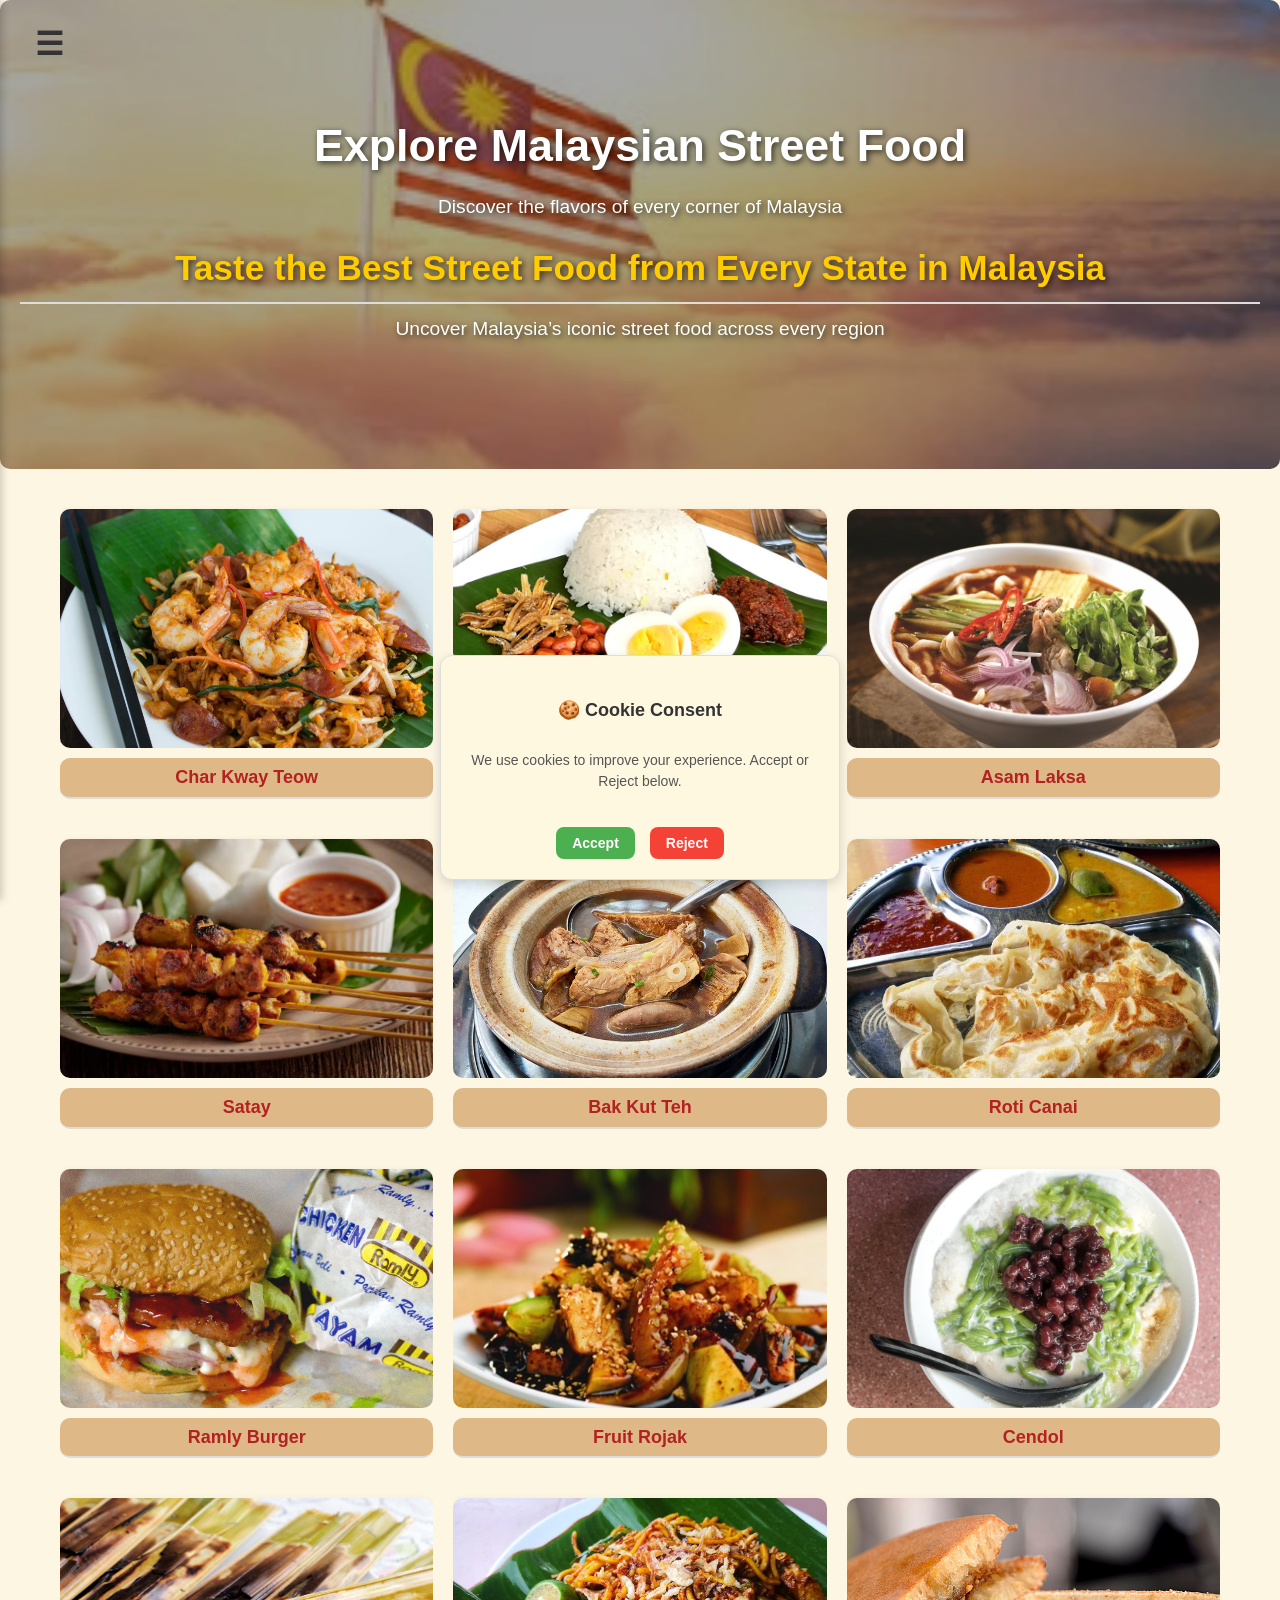
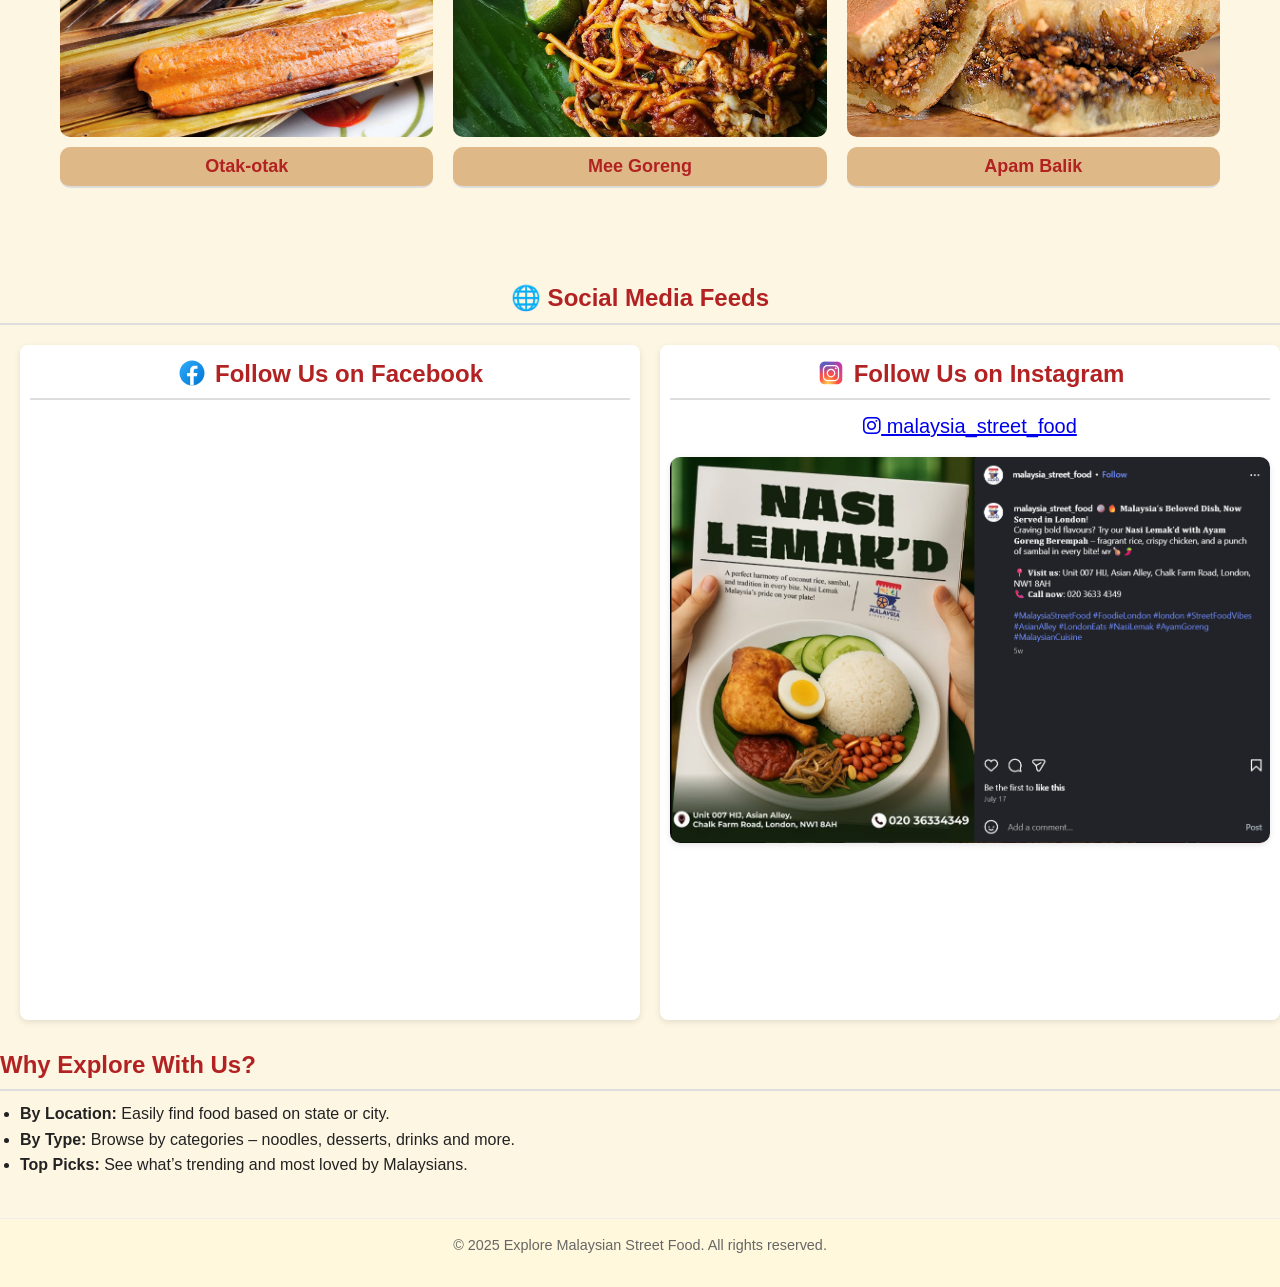
<file: index/index.html>
<!DOCTYPE html>
<html lang="en">

<head>
  <meta charset="UTF-8" />
  <meta name="viewport" content="width=device-width, initial-scale=1.0" />
  <title>Explore Malaysian Street Food</title>
  <link rel="stylesheet" href="../nav.css">
  <link rel="stylesheet" href="cookie.css">
  <link rel="stylesheet" href="../style.css" />
  <link rel="stylesheet" href="https://cdnjs.cloudflare.com/ajax/libs/font-awesome/6.5.0/css/all.min.css">
  <style>
    section {
      margin-bottom: 40px;
    }

    /* Headings */
    section h2 {
      color: #b22222;
      /* firebrick */
      margin-bottom: 10px;
      border-bottom: 2px solid #ddd;
      padding-bottom: 5px;
    }

    /* Paragraphs & text */
    section p {
      margin-bottom: 15px;
    }

    .food-gallery {
      display: grid;
      grid-template-columns: repeat(auto-fit, minmax(280px, 1fr));
      gap: 20px;
      width: 100%;
      text-align: center;
      max-width: 1200px;
      margin: 30px auto;
      padding: 0 20px;
    }

    .card {
      width: 100%;
      margin: 0 auto;
      height: auto;
      /* flexible height */
    }

    /* When screen smaller than 900px → 2 per row */
    @media (max-width: 900px) {
      .food-gallery {
        grid-template-columns: repeat(2, 1fr);
      }
    }

    /* When screen smaller than 600px → 1 per row */
    @media (max-width: 600px) {
      .food-gallery {
        grid-template-columns: 1fr;
      }
    }

    .card-food {
      position: relative;
      width: 100%;
      aspect-ratio: 3 / 2;
      /* keep a nice proportion */
      transition: transform 1s;
      transform-style: preserve-3d;
    }

    .card:hover .card-food {
      transform: rotateY(180deg);
    }

    .card-food-front,
    .card-food-back {
      position: absolute;
      width: 100%;
      height: 100%;
      backface-visibility: hidden;
      border-radius: 10px;
      overflow: hidden;
    }

    .card-food-front img {
      width: 100%;
      height: 100%;
      object-fit: cover;
    }

    .card-food-back {
      background-color: rgb(247, 186, 2);
      color: white;
      transform: rotateY(180deg);
      display: flex;
      align-items: center;
      justify-content: center;
      padding: 15px;
      font-weight: bold;
      text-align: center;
    }

    .card-food-back p {
      font-size: 1.15rem;
      /* default for large screens */
    }

    @media (max-width: 1024px) {
      .card-food-back p {
        font-size: 12px;
      }
    }

    @media (max-width: 600px) {
      .card-food-back p {
        font-size: 15px;
      }
    }

    .card h2 {
      margin-top: 10px;
      font-size: 18px;
      background-color: burlywood;
      border-radius: 10px;
      padding: 5px 0;
    }

    .social-section {
      display: flex;
      justify-content: space-between;
      flex-wrap: wrap;
      /* allow stacking on very small screens */
      gap: 20px;
      margin-top: 20px;
      text-align: center;
    }

    .social-box {
      flex: 1 1 500px;
      /* roughly half width each */
      background: #fff;
      padding: 10px;
      border-radius: 8px;
      box-shadow: 0 2px 6px rgba(0, 0, 0, 0.1);
      min-width: 300px;
      /* keep it from shrinking too much */
    }

    .social-box iframe,
    .social-box .fb-page {
      width: 100% !important;
      height: 600px !important;
      /* or whatever fits your design */
      overflow: hidden;
    }
  </style>
  <script src="https://code.jquery.com/jquery-3.6.0.min.js"></script>

</head>

<body>
  <button class="menu-toggle" id="menuToggle">☰</button>


  <div class="sidebar" id="sidebar">
        <a href="../index/index.html">Home</a>
        <a href="../about/about.html">About</a>
        <a href="../topdishes/topdishes.html">Top Dishes</a>
        <a href="../gallery/gallery.html">Gallery</a>
        <a href="../recipe/recipe.html">Recipe</a>
        <a href="../location/location.html">Location</a>
        <a href="../quiz/quiz.html">Quiz</a>
        <a href="../contact/contact.html">Contact</a>
        <a href="../event/event.html">Event</a>
        <a href="../faqs/faqs.html">FAQs</a>

  </div>


  <div class="overlay" id="overlay"></div>

  <section style="background: linear-gradient(rgba(0,0,0,0.35), rgba(0,0,0,0.35)), url('MalaysiaFlag.jpg') center/cover no-repeat;
    padding: 110px 20px;
    border-radius: 10px;
    text-align: center;
    color: #fff;
    text-shadow: 2px 2px 6px rgba(0,0,0,0.7);
    margin-bottom: 10px;">
    <h1 style="font-size: 2.8rem; margin-bottom: 10px;">
      Explore Malaysian Street Food
    </h1>

    <p style="font-size: 1.2rem; margin-bottom: 18px;">
      Discover the flavors of every corner of Malaysia
    </p>

    <h2 style="font-size: 2.2rem; margin-bottom: 10px; color: #ffcc00; text-shadow: 2px 2px 6px rgba(0,0,0,0.7);">
      Taste the Best Street Food from Every State in Malaysia
    </h2>


    <p style="font-size: 1.2rem;">
      Uncover Malaysia’s iconic street food across every region
    </p>
  </section>

  <div class="food-gallery">
    <div class="card">
      <div class="card-food">
        <div class="card-food-front">
          <img src="foodstore/charkwayteow.webp" alt="Char Kway Teow">
        </div>
        <div class="card-food-back">
          <p>Stir-fried flat noodles with prawns, cockles, eggs, and bean sprouts in a rich soy sauce mix.</p>
        </div>
      </div>
      <h2>Char Kway Teow</h2>
    </div>

    <div class="card">
      <div class="card-food">
        <div class="card-food-front">
          <img src="foodstore/nasilemak.jpeg" alt="Nasi Lemak">
        </div>
        <div class="card-food-back">
          <p>Has a rich, creamy, and aromatic flavor from the coconut milk-infused rice, balanced by the
            sweet, spicy, and slightly tangy taste of sambal.</p>
        </div>
      </div>
      <h2>Nasi Lemak</h2>
    </div>

    <div class="card">
      <div class="card-food">
        <div class="card-food-front">
          <img src="foodstore/asamlaksa.jpg" alt="Asam Laksa">
        </div>
        <div class="card-food-back">
          <p>A popular Malaysian noodle soup with a tangy, spicy, and slightly sweet flavor.</p>
        </div>
      </div>
      <h2>Asam Laksa</h2>
    </div>

    <div class="card">
      <div class="card-food">
        <div class="card-food-front">
          <img src="foodstore/satay.avif" alt="Satay">
        </div>
        <div class="card-food-back">
          <p>Has a smoky, savory, and slightly sweet flavor from marinated, skewered meat grilled over charcoal.
            The meat is tender and aromatic, often with hints of turmeric, lemongrass, and other spices from the
            marinade.</p>
        </div>
      </div>
      <h2>Satay</h2>
    </div>

    <div class="card">
      <div class="card-food">
        <div class="card-food-front">
          <img src="foodstore/bakkutteh.webp" alt="Bak Kut Teh">
        </div>
        <div class="card-food-back">
          <p>Originated from Chinese immigrants in Malaysia, particularly in Klang, Selangor, which is
            often regarded as its birthplace. It has a deep, savory, and aromatic flavor from slow-simmered pork ribs
            cooked in a fragrant
            herbal broth.</p>
        </div>
      </div>
      <h2>Bak Kut Teh</h2>
    </div>

    <div class="card">
      <div class="card-food">
        <div class="card-food-front">
          <img src="foodstore/roticanai.webp" alt="Roti Canai">
        </div>
        <div class="card-food-back">
          <p>A popular Malaysian flatbread that’s crispy on the outside and soft, flaky inside. It has a buttery,
            slightly salty, and lightly sweet dough</p>
        </div>
      </div>
      <h2>Roti Canai</h2>
    </div>

    <div class="card">
      <div class="card-food">
        <div class="card-food-front">
          <img src="foodstore/ramlyburger.jpg" alt="Ramly Burger">
        </div>
        <div class="card-food-back">
          <p>A famous Malaysian street food burger made with a seasoned beef or chicken patty, often wrapped in an
            omelette. It’s cooked with sauces like mayonnaise, chili, and ketchup, and served in a soft bun with
            lettuce and onions for a rich, messy, and flavorful bite.</p>
        </div>
      </div>
      <h2>Ramly Burger</h2>
    </div>

    <div class="card">
      <div class="card-food">
        <div class="card-food-front">
          <img src="foodstore/rojak.jpg" alt="Fruit Rojak">
        </div>
        <div class="card-food-back">
          <p>A Malaysian mixed fruit and vegetable salad tossed in a thick, sweet, and tangy shrimp paste.</p>
        </div>
      </div>
      <h2>Fruit Rojak</h2>
    </div>

    <div class="card">
      <div class="card-food">
        <div class="card-food-front">
          <img src="foodstore/cendol.jpg" alt="Cendol">
        </div>
        <div class="card-food-back">
          <p>Cendol is a refreshing Malaysian dessert made of shaved ice topped with coconut milk, palm sugar syrup,
            and green rice flour jelly noodles.
            It’s sweet, creamy, and slightly nutty, perfect for cooling down on a hot day.</p>
        </div>
      </div>
      <h2>Cendol</h2>
    </div>

    <div class="card">
      <div class="card-food">
        <div class="card-food-front">
          <img src="foodstore/otakotak.jpg" alt="Otak-otak">
        </div>
        <div class="card-food-back">
          <p>A Malaysian snack made from spiced fish paste mixed with coconut milk, wrapped in banana leaves, and
            grilled or steamed.</p>
        </div>
      </div>
      <h2>Otak-otak</h2>
    </div>

    <div class="card">
      <div class="card-food">
        <div class="card-food-front">
          <img src="foodstore/meegoreng.webp" alt="Mee Goreng">
        </div>
        <div class="card-food-back">
          <p>A flavorful Malaysian fried noodle dish, often cooked with yellow noodles, tofu, potatoes, vegetables,
            and sometimes seafood or chicken.</p>
        </div>
      </div>
      <h2>Mee Goreng</h2>
    </div>

    <div class="card">
      <div class="card-food">
        <div class="card-food-front">
          <img src="foodstore/apambalik.jpg" alt="Apam Balik">
        </div>
        <div class="card-food-back">
          <p>Chinese-style apam balik is a soft, thick, and fluffy pancake filled with crushed peanuts, sugar, and
            sweet corn.<br>
            Malay-style apam balik is a thin, crispy pancake folded in half, filled with crushed peanuts, sugar, and
            sometimes sweet corn or grated coconut.</p>
        </div>
      </div>
      <h2>Apam Balik</h2>
    </div>
  </div>

  <br><br>

  <!-- ================= SOCIAL MEDIA PLUGINS ================= -->
  <h2 style="text-align: center;">🌐 Social Media Feeds</h2>
  <div class="social-section">

    <!-- ================= Facebook Live Post ================= -->
    <div id="fb-root"></div>
    <script async defer crossorigin="anonymous"
      src="https://connect.facebook.net/en_US/sdk.js#xfbml=1&version=v19.0"></script>
    <div class="social-box">
      <h2><svg xmlns="http://www.w3.org/2000/svg" x="0px" y="0px" width="30" height="30" viewBox="0 0 48 48"
          style="vertical-align: middle; margin-right: 8px; margin-bottom:5px;">
          <linearGradient id="Ld6sqrtcxMyckEl6xeDdMa_uLWV5A9vXIPu_gr1" x1="9.993" x2="40.615" y1="9.993" y2="40.615"
            gradientUnits="userSpaceOnUse">
            <stop offset="0" stop-color="#2aa4f4"></stop>
            <stop offset="1" stop-color="#007ad9"></stop>
          </linearGradient>
          <path fill="url(#Ld6sqrtcxMyckEl6xeDdMa_uLWV5A9vXIPu_gr1)"
            d="M24,4C12.954,4,4,12.954,4,24s8.954,20,20,20s20-8.954,20-20S35.046,4,24,4z"></path>
          <path fill="#fff"
            d="M26.707,29.301h5.176l0.813-5.258h-5.989v-2.874c0-2.184,0.714-4.121,2.757-4.121h3.283V12.46 c-0.577-0.078-1.797-0.248-4.102-0.248c-4.814,0-7.636,2.542-7.636,8.334v3.498H16.06v5.258h4.948v14.452 C21.988,43.9,22.981,44,24,44c0.921,0,1.82-0.084,2.707-0.204V29.301z">
          </path>
        </svg>Follow Us on Facebook</h2>

      <blockquote cite="https://www.facebook.com/foodhunterz" class="fb-xfbml-parse-ignore">
      </blockquote>

      <div class="fb-page" data-href="https://www.facebook.com/foodhunterz" data-tabs="timeline" data-width="400"
        data-height="600" data-small-header="false" data-adapt-container-width="true" data-hide-cover="false"
        data-show-facepile="true">
      </div>
    </div>

    <!-- ================= Instagram Embedded Post ================= -->
    <div class="social-box">
      <h2><svg xmlns="http://www.w3.org/2000/svg" x="0px" y="0px" width="30" height="30" viewBox="0 0 48 48"
          style="vertical-align: middle; margin-right: 8px; margin-bottom:5px;">
          <radialGradient id="yOrnnhliCrdS2gy~4tD8ma_Xy10Jcu1L2Su_gr1" cx="19.38" cy="42.035" r="44.899"
            gradientUnits="userSpaceOnUse">
            <stop offset="0" stop-color="#fd5"></stop>
            <stop offset=".328" stop-color="#ff543f"></stop>
            <stop offset=".348" stop-color="#fc5245"></stop>
            <stop offset=".504" stop-color="#e64771"></stop>
            <stop offset=".643" stop-color="#d53e91"></stop>
            <stop offset=".761" stop-color="#cc39a4"></stop>
            <stop offset=".841" stop-color="#c837ab"></stop>
          </radialGradient>
          <path fill="url(#yOrnnhliCrdS2gy~4tD8ma_Xy10Jcu1L2Su_gr1)"
            d="M34.017,41.99l-20,0.019c-4.4,0.004-8.003-3.592-8.008-7.992l-0.019-20	c-0.004-4.4,3.592-8.003,7.992-8.008l20-0.019c4.4-0.004,8.003,3.592,8.008,7.992l0.019,20	C42.014,38.383,38.417,41.986,34.017,41.99z">
          </path>
          <radialGradient id="yOrnnhliCrdS2gy~4tD8mb_Xy10Jcu1L2Su_gr2" cx="11.786" cy="5.54" r="29.813"
            gradientTransform="matrix(1 0 0 .6663 0 1.849)" gradientUnits="userSpaceOnUse">
            <stop offset="0" stop-color="#4168c9"></stop>
            <stop offset=".999" stop-color="#4168c9" stop-opacity="0"></stop>
          </radialGradient>
          <path fill="url(#yOrnnhliCrdS2gy~4tD8mb_Xy10Jcu1L2Su_gr2)"
            d="M34.017,41.99l-20,0.019c-4.4,0.004-8.003-3.592-8.008-7.992l-0.019-20	c-0.004-4.4,3.592-8.003,7.992-8.008l20-0.019c4.4-0.004,8.003,3.592,8.008,7.992l0.019,20	C42.014,38.383,38.417,41.986,34.017,41.99z">
          </path>
          <path fill="#fff"
            d="M24,31c-3.859,0-7-3.14-7-7s3.141-7,7-7s7,3.14,7,7S27.859,31,24,31z M24,19c-2.757,0-5,2.243-5,5	s2.243,5,5,5s5-2.243,5-5S26.757,19,24,19z">
          </path>
          <circle cx="31.5" cy="16.5" r="1.5" fill="#fff"></circle>
          <path fill="#fff"
            d="M30,37H18c-3.859,0-7-3.14-7-7V18c0-3.86,3.141-7,7-7h12c3.859,0,7,3.14,7,7v12	C37,33.86,33.859,37,30,37z M18,13c-2.757,0-5,2.243-5,5v12c0,2.757,2.243,5,5,5h12c2.757,0,5-2.243,5-5V18c0-2.757-2.243-5-5-5H18z">
          </path>
        </svg>Follow Us on Instagram</h2>
      <p>
        <a href="https://www.instagram.com/malaysia_street_food/" target="_blank" style="font-size:20px;">
          <i class="fab fa-instagram"></i> malaysia_street_food
        </a>
      </p>
      <a href="https://www.instagram.com/p/DMLpIZ2MAxd/" target="_blank">
        <img src="instapict.png" alt="Instagram Post">
      </a>
      <script async src="//www.instagram.com/embed.js"></script>
    </div>
  </div>

  <script src="../whole.js"></script>

  <br>
  <section>
    <h2>Why Explore With Us?</h2>
    <ul>
      <li><strong>By Location:</strong> Easily find food based on state or city.</li>
      <li><strong>By Type:</strong> Browse by categories – noodles, desserts, drinks and more.</li>
      <li><strong>Top Picks:</strong> See what’s trending and most loved by Malaysians.</li>
    </ul>
  </section>


  <footer>
    <p>&copy; 2025 Explore Malaysian Street Food. All rights reserved.</p>
  </footer>

  <div class="cookie-popup" id="cookiePopup">
  <h3>🍪 Cookie Consent</h3>
  <p>We use cookies to improve your experience. Accept or Reject below.</p>
  <div class="cookie-buttons">
    <button class="cookie-accept" id="acceptBtn">Accept</button>
    <button class="cookie-reject" id="rejectBtn">Reject</button>
  </div>
</div>

<script>
// --- Cookie helper using plain JS (taught in practicals) ---
function setCookie(name, value, days) {
  var expires = "";
  if (days) {
    var d = new Date();
    d.setTime(d.getTime() + (days*24*60*60*1000));
    expires = "; expires=" + d.toUTCString();
  }
  document.cookie = name + "=" + value + expires + "; path=/";
}
function getCookie(name) {
  var cname = name + "=";
  var ca = document.cookie.split(';');
  for(var i=0;i<ca.length;i++) {
    var c = ca[i].trim();
    if (c.indexOf(cname) == 0) return c.substring(cname.length,c.length);
  }
  return "";
}

document.addEventListener("DOMContentLoaded", function() {
  var popup = document.getElementById("cookiePopup");
  var acceptBtn = document.getElementById("acceptBtn");
  var rejectBtn = document.getElementById("rejectBtn");

  // also check localStorage (as in practicals)
  if (!getCookie("cookieConsent") && !localStorage.getItem("cookieConsent")) {
    popup.style.display = "flex";
  }

  acceptBtn.onclick = function() {
    setCookie("cookieConsent","accepted",180);
    localStorage.setItem("cookieConsent","accepted");
    sessionStorage.setItem("visit","first"); // demo of sessionStorage
    popup.style.display = "none";
  };
  rejectBtn.onclick = function() {
    setCookie("cookieConsent","rejected",180);
    localStorage.setItem("cookieConsent","rejected");
    sessionStorage.setItem("visit","first");
    popup.style.display = "none";
  };
});
</script>


  <script src="../whole.js"></script>


</body>

</html>
</file>
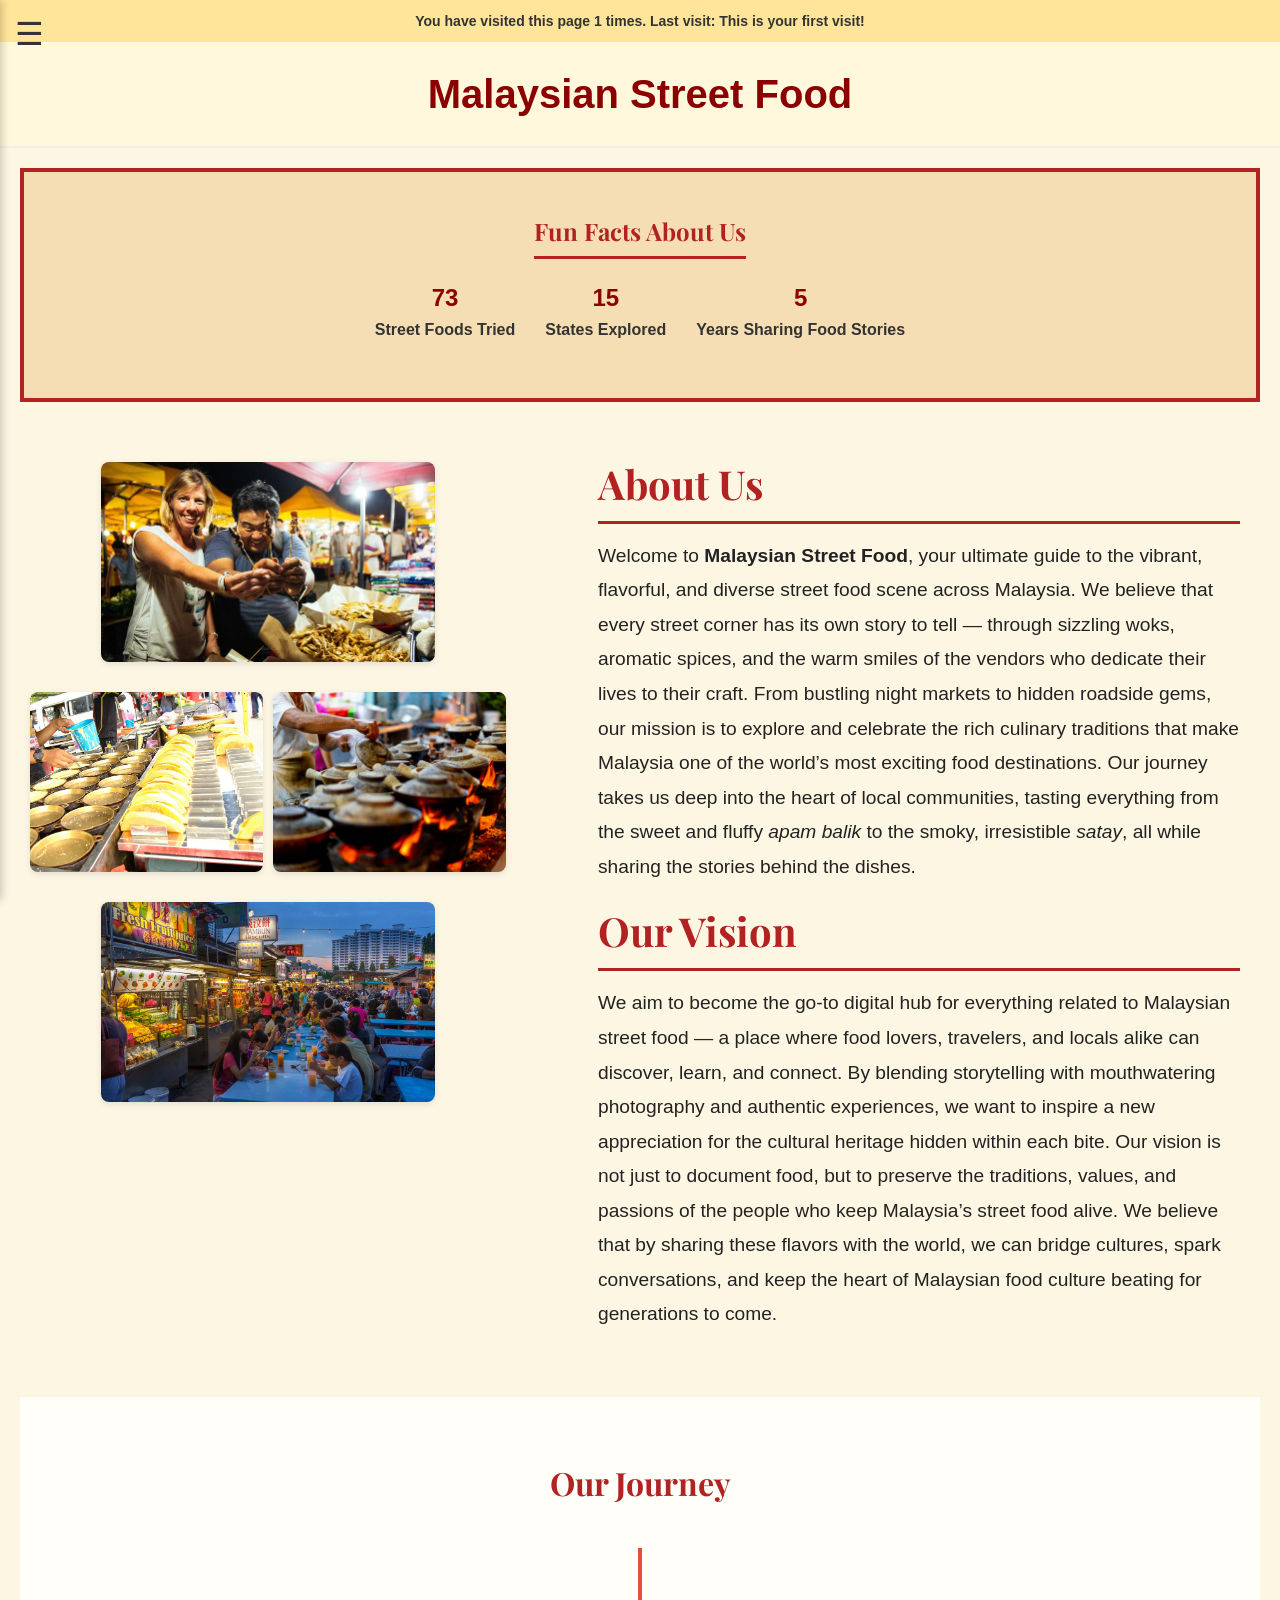
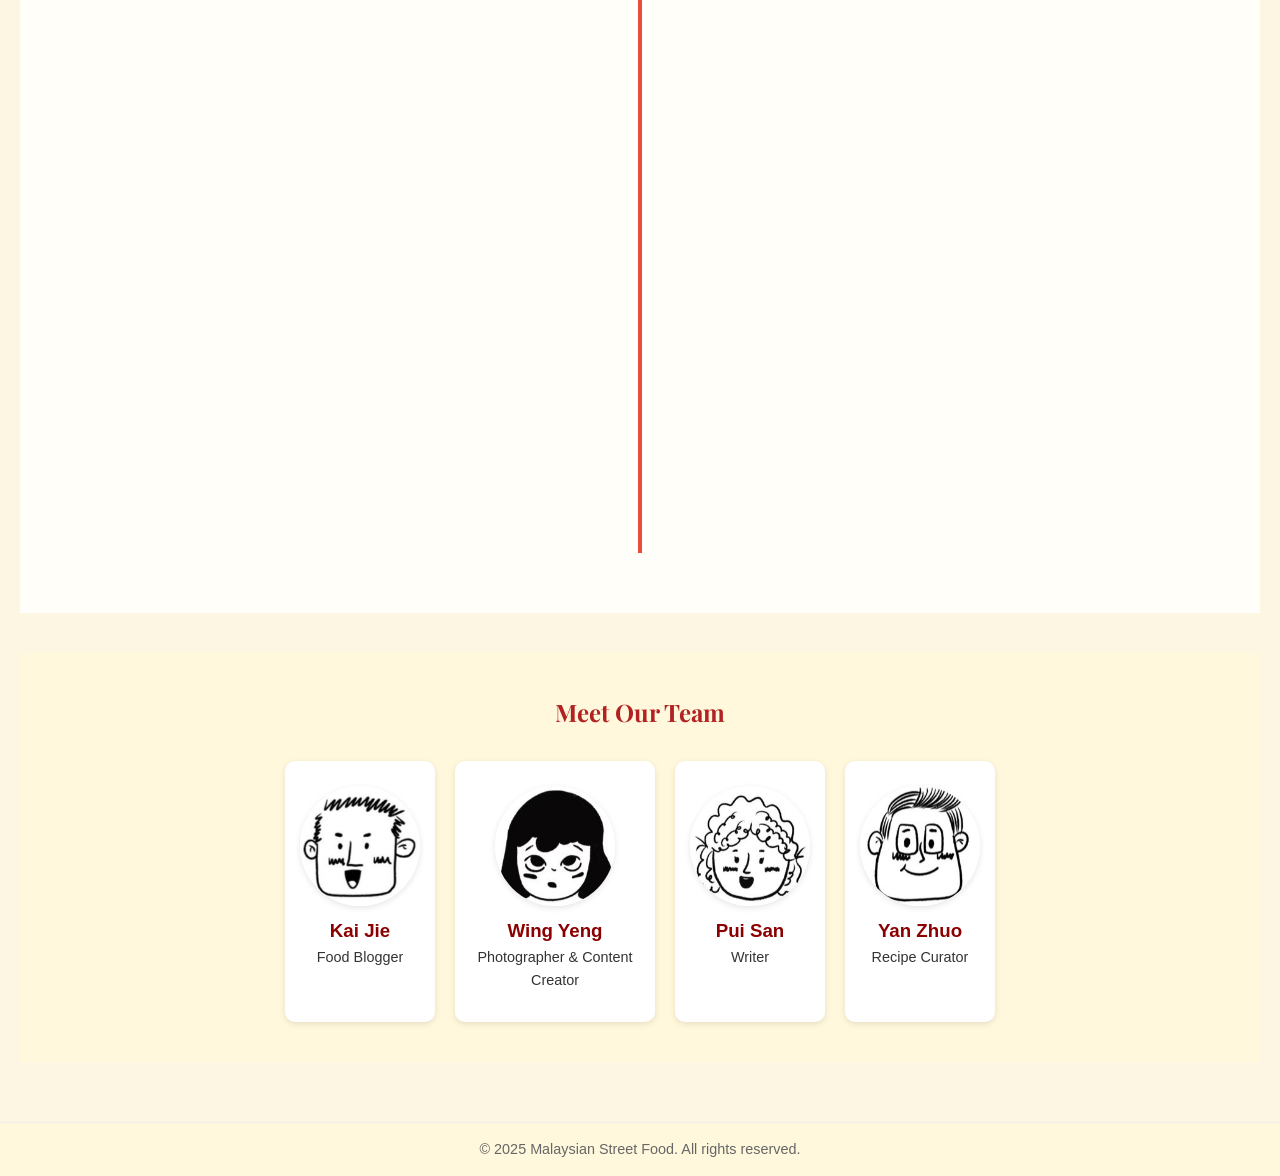
<file: about/about.html>
<!DOCTYPE html>
<html lang="en">
<head>
  <meta charset="UTF-8" />
  <meta name="viewport" content="width=device-width, initial-scale=1.0"/>
  <title>About Us | Malaysian Street Food</title>
  <link href="https://fonts.googleapis.com/css2?family=Playfair+Display:wght@700&display=swap" rel="stylesheet">
  <link rel="stylesheet" href="about.css">
  <link rel="stylesheet" href="../nav.css">
</head>

<button id="backToTop" title="Go to top"> ↑ </button>

<body>

    <!-- Visit info banner will show visit count & last visit -->
  <div id="visitBanner"></div>

  <header>
    <h1>Malaysian Street Food</h1>
  </header>

  <!-- menu -->
  <button class="menu-toggle" id="menuToggle">☰</button>

  <!-- Navigation -->
  <div class="sidebar" id="sidebar">
      <a href="../index/index.html">Home</a>
      <a href="../about/about.html">About</a>
      <a href="../topdishes/topdishes.html">Top Dishes</a>
      <a href="../gallery/gallery.html">Gallery</a>
      <a href="../recipe/recipe.html">Recipe</a>
      <a href="../location/location.html">Location</a>
      <a href="../quiz/quiz.html">Quiz</a>
      <a href="../contact/contact.html">Contact</a>
      <a href="../event/event.html">Event</a>
      <a href="../faqs/faqs.html">FAQs</a>
  </div>

  <div class="overlay" id="overlay"></div>

  <main>
    <!-- Fun Facts Counter Section -->
    <section class="fun-facts">
      <h2>Fun Facts About Us</h2>
      <div class="facts-container">
        <div class="fact">
          <span class="counter" data-target="120">0</span>
          <p>Street Foods Tried</p>
        </div>
        <div class="fact">
          <span class="counter" data-target="15">0</span>
          <p>States Explored</p>
        </div>
        <div class="fact">
          <span class="counter" data-target="5">0</span>
          <p>Years Sharing Food Stories</p>
        </div>
      </div>
    </section>

    <!-- About Section with Grid Images -->
    <section class="about-section">
      <div class="about-content">
        <!-- Left: Image Grid -->
        <div class="image-grid">
          <img src="images/3d.jpg" alt="Food 1" />
          <img src="images/apam.jpg" alt="Food 2" />
          <img src="images/claypot.jpg" alt="Food 3" />
          <img src="images/street-food-in-malaysia-1-1.jpg" alt="Food 4" />
        </div>

        <!-- Right: Text -->
        <div class="text">
          <h2>About Us</h2>
          <p>
            Welcome to <strong>Malaysian Street Food</strong>, your ultimate guide to the vibrant, flavorful, and diverse street food scene across Malaysia.  
            We believe that every street corner has its own story to tell — through sizzling woks, aromatic spices, and the warm smiles of the vendors who dedicate their lives to their craft.  
            From bustling night markets to hidden roadside gems, our mission is to explore and celebrate the rich culinary traditions that make Malaysia one of the world’s most exciting food destinations.  
            Our journey takes us deep into the heart of local communities, tasting everything from the sweet and fluffy <em>apam balik</em> to the smoky, irresistible <em>satay</em>, all while sharing the stories behind the dishes.
          </p>

          <h2>Our Vision</h2>
          <p>
            We aim to become the go-to digital hub for everything related to Malaysian street food — a place where food lovers, travelers, and locals alike can discover, learn, and connect.  
            By blending storytelling with mouthwatering photography and authentic experiences, we want to inspire a new appreciation for the cultural heritage hidden within each bite.  
            Our vision is not just to document food, but to preserve the traditions, values, and passions of the people who keep Malaysia’s street food alive.  
            We believe that by sharing these flavors with the world, we can bridge cultures, spark conversations, and keep the heart of Malaysian food culture beating for generations to come.
          </p>
        </div>
      </div>
    </section>

    <!-- Timeline Section with Scroll Animation -->
    <section class="timeline-section">
      <h2 class="timeline-title">Our Journey</h2>
      <div class="timeline">
        <div class="timeline-item left animate">
          <div class="content">
            <h3>The Beginning</h3>
            <p>Our founders discovered the magic of Malaysian street food and began their mission to share it with the world.</p>
          </div>
        </div>

        <div class="timeline-item right animate">
          <div class="content">
            <h3>First Website Launch</h3>
            <p>We launched our first street food guide site for food lovers in 2023.</p>
          </div>
        </div>

        <div class="timeline-item left animate">
          <div class="content">
            <h3>Expanded Team</h3>
            <p>We grew our team with passionate writers, photographers, and developers.</p>
          </div>
        </div>

        <div class="timeline-item right animate">
          <div class="content">
            <h3>Going International</h3>
            <p>We featured in several international food blogs and began collaborating globally.</p>
          </div>
        </div>
      </div>
    </section>

    <!-- Meet the Team Section -->
    <section class="team-section">
      <h2>Meet Our Team</h2>
      <div class="team-grid">
        <div class="team-member">
          <img src="images/kaijie.png" alt="Kai Jie - Food Blogger">
          <h3>Kai Jie</h3>
          <p>Food Blogger</p>
        </div>
        <div class="team-member">
          <img src="images/wingyeng.png" alt="Wing Yeng - Photographer">
          <h3>Wing Yeng</h3>
          <p>Photographer & Content Creator</p>
        </div>
        <div class="team-member">
          <img src="images/puisan.png" alt="Pui San - Writer">
          <h3>Pui San</h3>
          <p>Writer</p>
        </div>
        <div class="team-member">
          <img src="images/yanzhuo.png" alt="Yan Zhuo - Recipe Curator">
          <h3>Yan Zhuo</h3>
          <p>Recipe Curator</p>
        </div>
      </div>
    </section>
  </main>

  <footer>
    &copy; 2025 Malaysian Street Food. All rights reserved.
  </footer>

  <!-- JavaScript for Scroll Animation, Counter & Storage -->
  <script>
  // ===== Scroll Animation for Timeline =====
  const observer = new IntersectionObserver((entries) => {
    entries.forEach(entry => {
      if (entry.isIntersecting) {
        entry.target.classList.add('visible');
      } else {
        entry.target.classList.remove('visible');
      }
    });
  }, { threshold: 0.1 });

  document.querySelectorAll('.timeline-item').forEach(item => observer.observe(item));

  // ===== Counter Animation =====
  const counters = document.querySelectorAll('.counter');
  const speed = 200; 

  counters.forEach(counter => {
    const updateCount = () => {
      const target = +counter.getAttribute('data-target');
      const count = +counter.innerText;
      const increment = target / speed;

      if(count < target) {
        counter.innerText = Math.ceil(count + increment);
        setTimeout(updateCount, 20);
      } else {
        counter.innerText = target;
      }
    };
    updateCount();
  });
 
  // ===== Back to Top Button =====
  const backToTopBtn = document.getElementById("backToTop");

  window.onscroll = function() {
    if (document.body.scrollTop > 300 || document.documentElement.scrollTop > 300) {
      backToTopBtn.style.display = "block";
    } else {
      backToTopBtn.style.display = "none";
    }
  };

  backToTopBtn.addEventListener("click", () => {
    window.scrollTo({ top: 0, behavior: 'smooth' });
  });

  // ===== Storage Example =====
  // Get previous visit count from localStorage
  let visitCount = localStorage.getItem("aboutVisitCount");
  if (!visitCount) {
    visitCount = 1; // first visit
  } else {
    visitCount = parseInt(visitCount) + 1;
  }
  localStorage.setItem("aboutVisitCount", visitCount);

  // Get last visit time from localStorage (not sessionStorage)
  let lastVisit = localStorage.getItem("aboutLastVisit");
  let currentVisit = new Date().toLocaleString();
  localStorage.setItem("aboutLastVisit", currentVisit);

  // Update banner at the top of the page
  const banner = document.getElementById("visitBanner");
  banner.innerHTML = `You have visited this page <strong>${visitCount}</strong> times. 
  Last visit: <strong>${lastVisit ? lastVisit : "This is your first visit!"}</strong>`; 
  </script>

  <script src="../whole.js"></script>
  
</body>
</html>
</file>
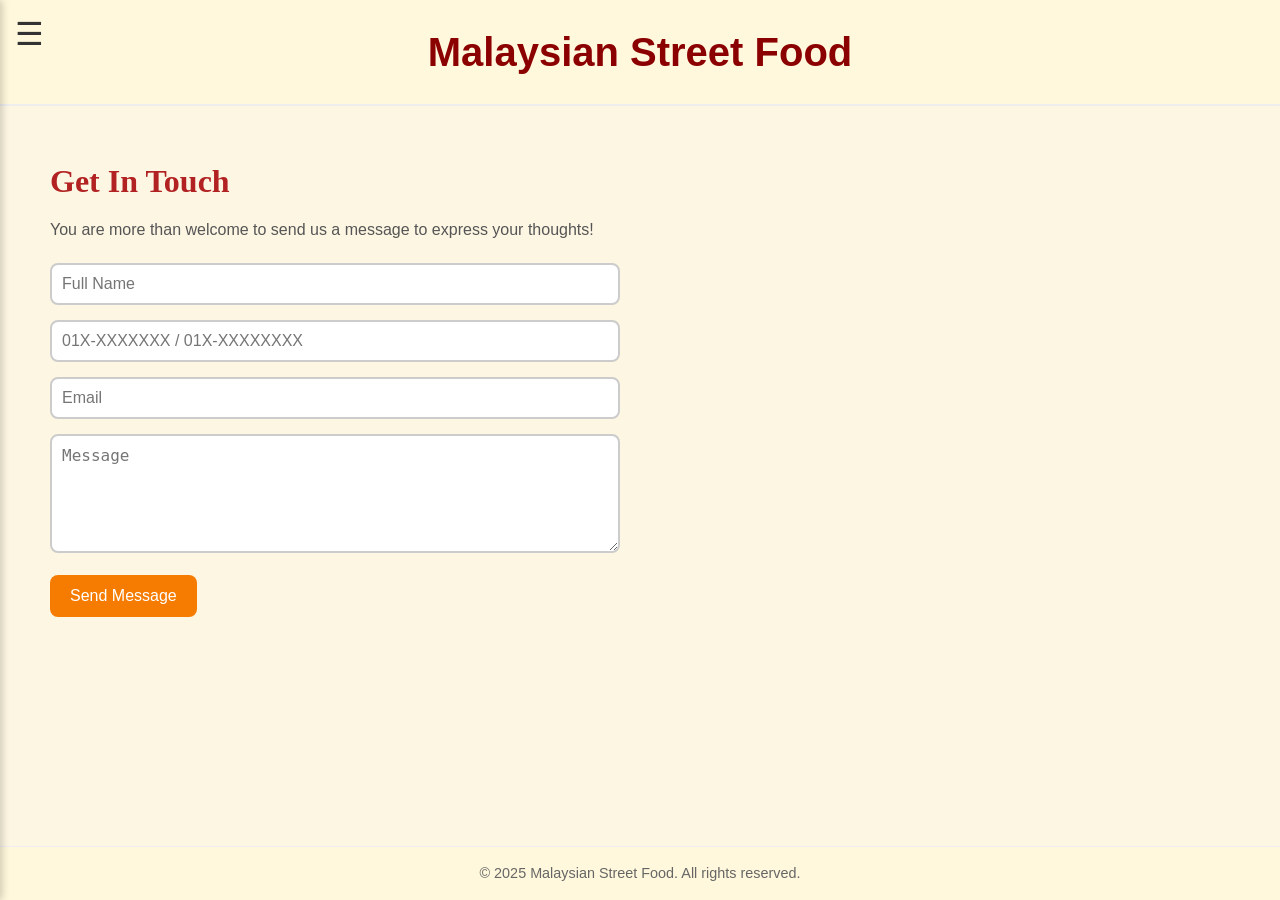
<file: contact/contact.html>
<!DOCTYPE html>
<html lang="en">
<head>
  <meta charset="UTF-8">
  <meta name="viewport" content="width=device-width, initial-scale=1">
  <title>Contact | Malaysian Street Food</title>
  <link rel="stylesheet" href="contact.css">
  <link rel="stylesheet" href="../nav.css">
</head>
<body>

  <header>
    <h1>Malaysian Street Food</h1>
  </header>

  <!-- menu -->
    <button class="menu-toggle" id="menuToggle">☰</button>

    <!-- Navigation -->
    <div class="sidebar" id="sidebar">
        <a href="../index/index.html">Home</a>
        <a href="../about/about.html">About</a>
        <a href="../topdishes/topdishes.html">Top Dishes</a>
        <a href="../gallery/gallery.html">Gallery</a>
        <a href="../recipe/recipe.html">Recipe</a>
        <a href="../location/location.html">Location</a>
        <a href="../quiz/quiz.html">Quiz</a>
        <a href="../contact/contact.html">Contact</a>
        <a href="../event/event.html">Event</a>
        <a href="../faqs/faqs.html">FAQs</a>
    </div>

    <div class="overlay" id="overlay"></div>

  <main>
    <section class="contact-section">
      <!-- Left: Form -->
      <div class="contact-form">
        <h2>Get In Touch</h2>
        <p>You are more than welcome to send us a message to express your thoughts!</p>
        <form id="contactForm" action="#" method="post">
          <input type="text" name="name" placeholder="Full Name" required>

          <!-- Phone number with format validation -->
          <input type="tel" name="phone" 
                 placeholder="01X-XXXXXXX / 01X-XXXXXXXX"
                 pattern="01[0-9]-\d{7,8}"
                 title="Format: 01X-XXXXXXX or 01X-XXXXXXXX" required>

          <input type="email" name="email" placeholder="Email" required>
          <textarea name="message" placeholder="Message" rows="5" required></textarea>
          <button type="submit">Send Message</button>
        </form>
      </div>

      <!-- Right: Map -->
      <div class="map-container">
        <iframe 
          src="https://www.google.com/maps/embed?pb=!1m18!1m12!1m3!1d3983.224888261439!2d101.1325568!3d4.3348416!2m3!1f0!2f0!3f0!3m2!1i1024!2i768!4f13.1!3m3!1m2!1s0x31cb1d573f9aabf3%3A0x28cc06c069e40dce!2sUniversiti%20Tunku%20Abdul%20Rahman%20(UTAR)!5e0!3m2!1sen!2smy!4v1691680976404!5m2!1sen!2smy" 
          width="100%" 
          height="400" 
          style="border:0;" 
          allowfullscreen="" 
          loading="lazy" 
          referrerpolicy="no-referrer-when-downgrade">
        </iframe>
      </div>
    </section>
  </main>

  <footer>
    &copy; 2025 Malaysian Street Food. All rights reserved.
  </footer>

  <!-- JavaScript for saving form data in localStorage -->
  <script>
    const form = document.getElementById("contactForm");

    // Load saved data when page loads
    window.onload = () => {
      form.name.value = localStorage.getItem("contact_name") || "";
      form.phone.value = localStorage.getItem("contact_phone") || "";
      form.email.value = localStorage.getItem("contact_email") || "";
      form.message.value = localStorage.getItem("contact_message") || "";
    };

    // Save data whenever user types
    form.name.addEventListener("input", () => {
      localStorage.setItem("contact_name", form.name.value);
    });
    form.phone.addEventListener("input", () => {
      localStorage.setItem("contact_phone", form.phone.value);
    });
    form.email.addEventListener("input", () => {
      localStorage.setItem("contact_email", form.email.value);
    });
    form.message.addEventListener("input", () => {
      localStorage.setItem("contact_message", form.message.value);
    });

    // Show success message and clear storage when form is submitted
    form.addEventListener("submit", (e) => {
      e.preventDefault(); // prevent real submission
      alert("✅ Your message has been received! Thank you for contacting us.");
      
      // clear localStorage
      localStorage.removeItem("contact_name");
      localStorage.removeItem("contact_phone");
      localStorage.removeItem("contact_email");
      localStorage.removeItem("contact_message");

      // reset form fields
      form.reset();
    });
  </script>

  <script src="../whole.js"></script>

</body>
</html>
</file>
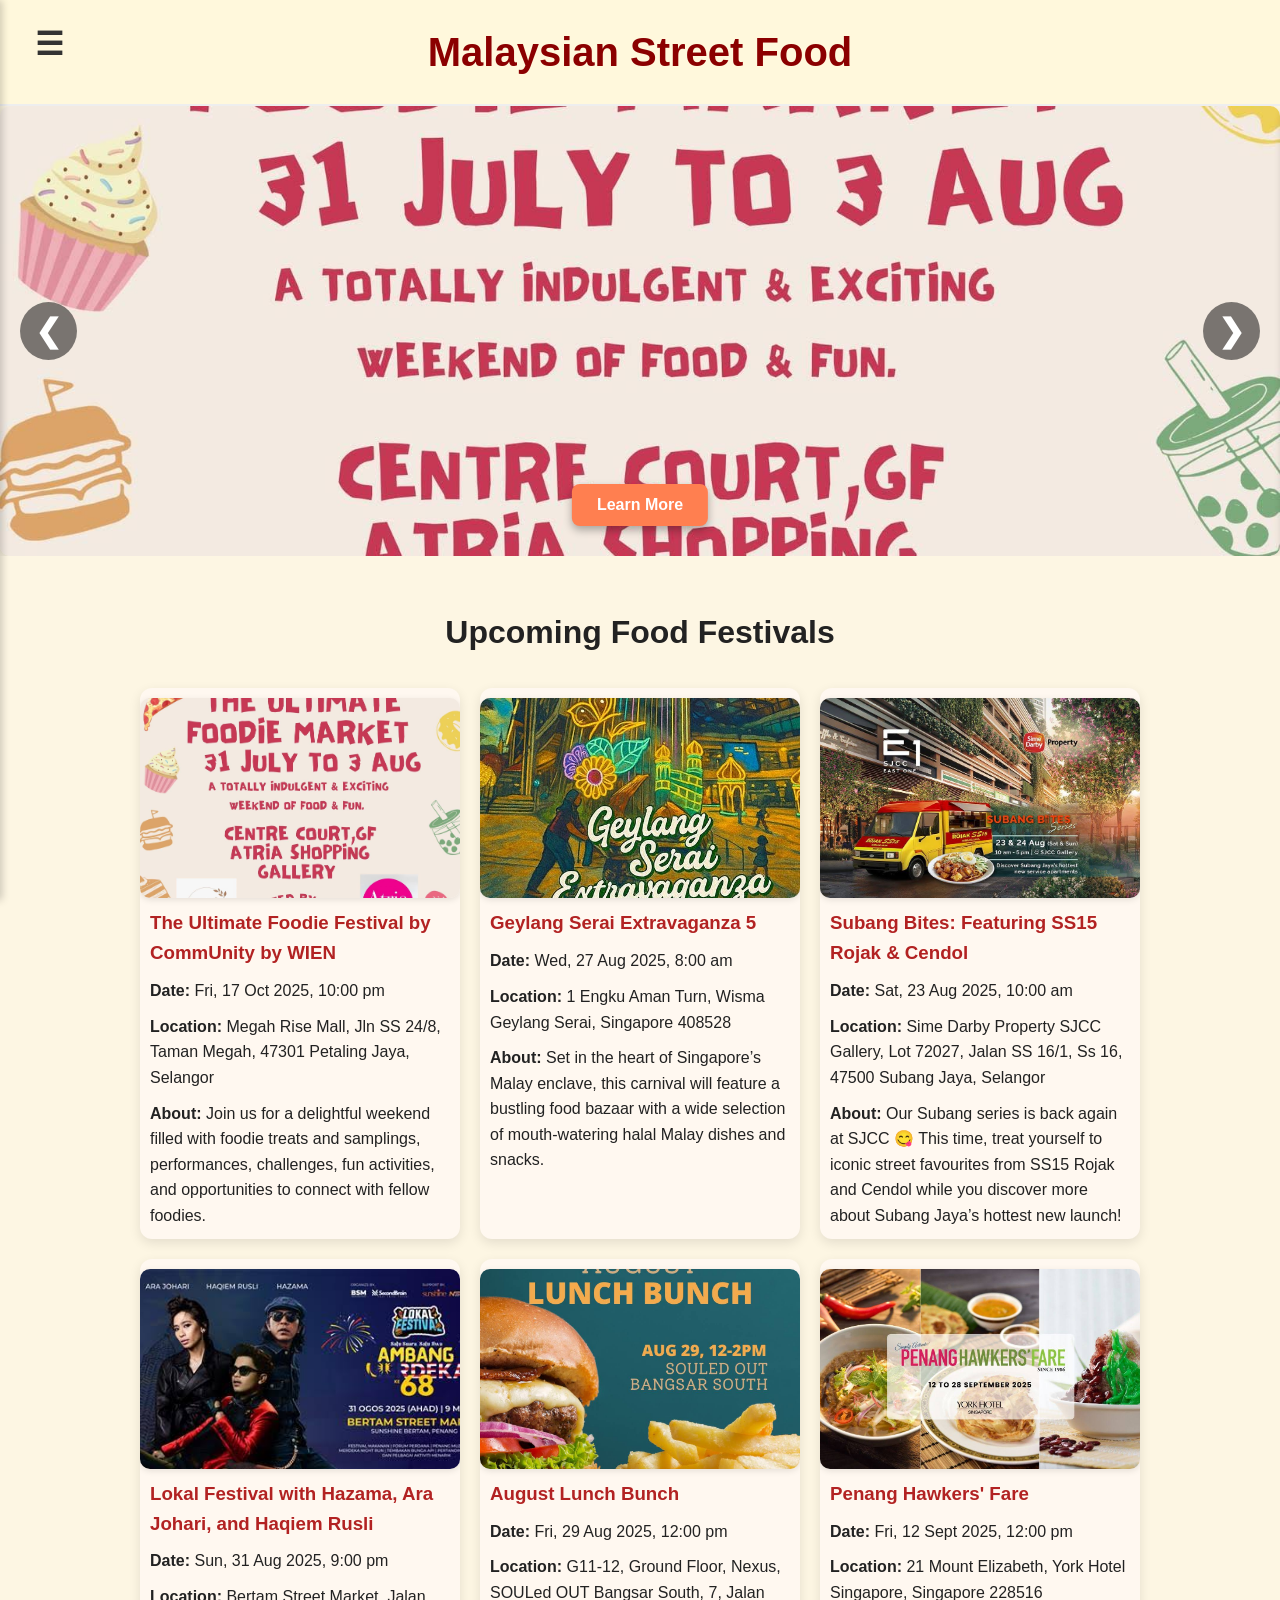
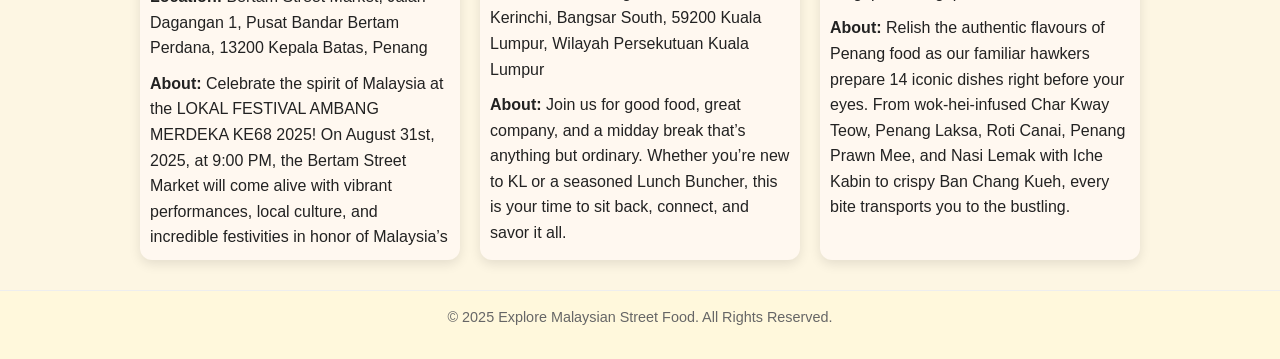
<file: event/event.html>
<!DOCTYPE html>
<html lang="en">

<head>
  <meta charset="utf-8">
  <meta name="viewport" content="width=device-width, initial-scale=1.0">
  <title>Event</title>
  <link rel="stylesheet" href="../style.css">
  <link rel="stylesheet" href="event.css">
  <link rel="stylesheet" href="../nav.css">
  <header>
    <h1>Malaysian Street Food</h1>
  </header>
</head>

<body>
    <!-- menu -->
    <button class="menu-toggle" id="menuToggle">☰</button>

    <!-- Navigation -->
    <div class="sidebar" id="sidebar">
        <a href="../index/index.html">Home</a>
        <a href="../about/about.html">About</a>
        <a href="../topdishes/topdishes.html">Top Dishes</a>
        <a href="../gallery/gallery.html">Gallery</a>
        <a href="../recipe/recipe.html">Recipe</a>
        <a href="../location/location.html">Location</a>
        <a href="../quiz/quiz.html">Quiz</a>
        <a href="../contact/contact.html">Contact</a>
        <a href="../event/event.html">Event</a>
        <a href="../faqs/faqs.html">FAQs</a>
    </div>


    <div class="overlay" id="overlay"></div>

  <div class="slider">
    <div class="slides">
      <div class="slide" data-target="event1">
        <img src="picture/event1.jpg" alt="Event 1">
        <button class="slide-btn">Learn More</button>
      </div>

      <div class="slide" data-target="event2">
        <img src="picture/event2.jpg" alt="Event 2">
        <button class="slide-btn">Learn More</button>
      </div>

      <div class="slide" data-target="event3">
        <img src="picture/event3.jpg" alt="Event 3">
        <button class="slide-btn">Learn More</button>
      </div>

      <div class="slide" data-target="event4">
        <img src="picture/event4.jpg" alt="Event 4">
        <button class="slide-btn">Learn More</button>
      </div>

      <div class="slide" data-target="event5">
        <img src="picture/event5.jpg" alt="Event 5">
        <button class="slide-btn">Learn More</button>
      </div>

      <div class="slide" data-target="event6">
        <img src="picture/event6.jpg" alt="Event 6">
        <button class="slide-btn">Learn More</button>
      </div>
    </div>

    <button class="nav-btn prev">&#10094;</button>
    <button class="nav-btn next">&#10095;</button>
  </div>

  <h1><br>Upcoming Food Festivals</h1>

  <div class="event-container">
    <div class="event-card" id="event1">
      <img src="picture/event1.jpg" alt="Event 1">
      <h3>The Ultimate Foodie Festival by CommUnity by WIEN</h3>
      <p><b>Date: </b>Fri, 17 Oct 2025, 10:00 pm</p>
      <p><b>Location: </b>Megah Rise Mall, Jln SS 24/8, Taman Megah, 47301 Petaling Jaya, Selangor</p>
      <p><b>About: </b>Join us for a delightful weekend filled with foodie treats and samplings, performances,
        challenges, fun activities, and opportunities to connect with fellow foodies.</p>
    </div>

    <div class="event-card" id="event2">
      <img src="picture/event2.jpg" alt="Event 2">
      <h3>Geylang Serai Extravaganza 5</h3>
      <p><b>Date: </b>Wed, 27 Aug 2025, 8:00 am</p>
      <p><b>Location: </b>1 Engku Aman Turn, Wisma Geylang Serai, Singapore 408528</p>
      <p><b>About: </b>Set in the heart of Singapore’s Malay enclave, this carnival will feature a bustling food bazaar
        with a wide selection of mouth-watering halal Malay dishes and snacks.</p>
    </div>

    <div class="event-card" id="event3">
      <img src="picture/event3.jpg" alt="Event 3">
      <h3>Subang Bites: Featuring SS15 Rojak & Cendol</h3>
      <p><b>Date: </b>Sat, 23 Aug 2025, 10:00 am</p>
      <p><b>Location: </b>Sime Darby Property SJCC Gallery, Lot 72027, Jalan SS 16/1, Ss 16, 47500 Subang Jaya, Selangor
      </p>
      <p><b>About: </b>Our Subang series is back again at SJCC 😋 This time, treat yourself to iconic street favourites
        from SS15 Rojak and Cendol while you discover more about Subang Jaya’s hottest new launch!</p>
    </div>

    <div class="event-card" id="event4">
      <img src="picture/event4.jpg" alt="Event 4">
      <h3>Lokal Festival with Hazama, Ara Johari, and Haqiem Rusli</h3>
      <p><b>Date: </b>Sun, 31 Aug 2025, 9:00 pm</p>
      <p><b>Location: </b>Bertam Street Market, Jalan Dagangan 1, Pusat Bandar Bertam Perdana, 13200 Kepala Batas,
        Penang</p>
      <p><b>About: </b>Celebrate the spirit of Malaysia at the LOKAL FESTIVAL AMBANG MERDEKA KE68 2025! On August 31st,
        2025, at 9:00 PM, the Bertam Street Market will come alive with vibrant performances, local culture, and
        incredible festivities in honor of Malaysia’s</p>
    </div>

    <div class="event-card" id="event5">
      <img src="picture/event5.jpg" alt="Event 5">
      <h3>August Lunch Bunch</h3>
      <p><b>Date: </b>Fri, 29 Aug 2025, 12:00 pm</p>
      <p><b>Location: </b>G11-12, Ground Floor, Nexus, SOULed OUT Bangsar South, 7, Jalan Kerinchi, Bangsar South, 59200
        Kuala Lumpur, Wilayah Persekutuan Kuala Lumpur</p>
      <p><b>About: </b>Join us for good food, great company, and a midday break that’s anything but ordinary. Whether
        you’re new to KL or a seasoned Lunch Buncher, this is your time to sit back, connect, and savor it all.</p>
    </div>

    <div class="event-card" id="event6">
      <img src="picture/event6.jpg" alt="Event 6">
      <h3>Penang Hawkers' Fare</h3>
      <p><b>Date: </b>Fri, 12 Sept 2025, 12:00 pm</p>
      <p><b>Location: </b>21 Mount Elizabeth, York Hotel Singapore, Singapore 228516</p>
      <p><b>About: </b>Relish the authentic flavours of Penang food as our familiar hawkers prepare 14 iconic dishes
        right before your eyes. From wok-hei-infused Char Kway Teow, Penang Laksa, Roti Canai, Penang Prawn Mee, and
        Nasi Lemak with Iche Kabin to crispy Ban Chang Kueh, every bite transports you to the bustling.</p>
    </div>
  </div>

  <footer>
    <p>&copy; 2025 Explore Malaysian Street Food. All Rights Reserved.</p>
  </footer>

  <script src="../whole.js"></script>
  <script>
    // ===== Slider =====
    const slides = document.querySelector(".slides");
    const slideItems = document.querySelectorAll(".slide");
    const slideCount = slideItems.length;
    const prevBtn = document.querySelector(".prev");
    const nextBtn = document.querySelector(".next");
    let index = 0;

    function showSlide(i) {
      index = (i + slideCount) % slideCount;
      slides.style.transform = `translateX(${-index * 100}%)`;
    }
    setInterval(() => showSlide(index + 1), 4000);

    prevBtn.addEventListener("click", () => showSlide(index - 1));
    nextBtn.addEventListener("click", () => showSlide(index + 1));

    // Click banner to scroll to event
    slideItems.forEach(slide => {
      slide.addEventListener("click", () => {
        const targetId = slide.getAttribute("data-target");
        document.getElementById(targetId).scrollIntoView({ behavior: "smooth" });
      });
    });
  </script>
</body>

</html>
</file>
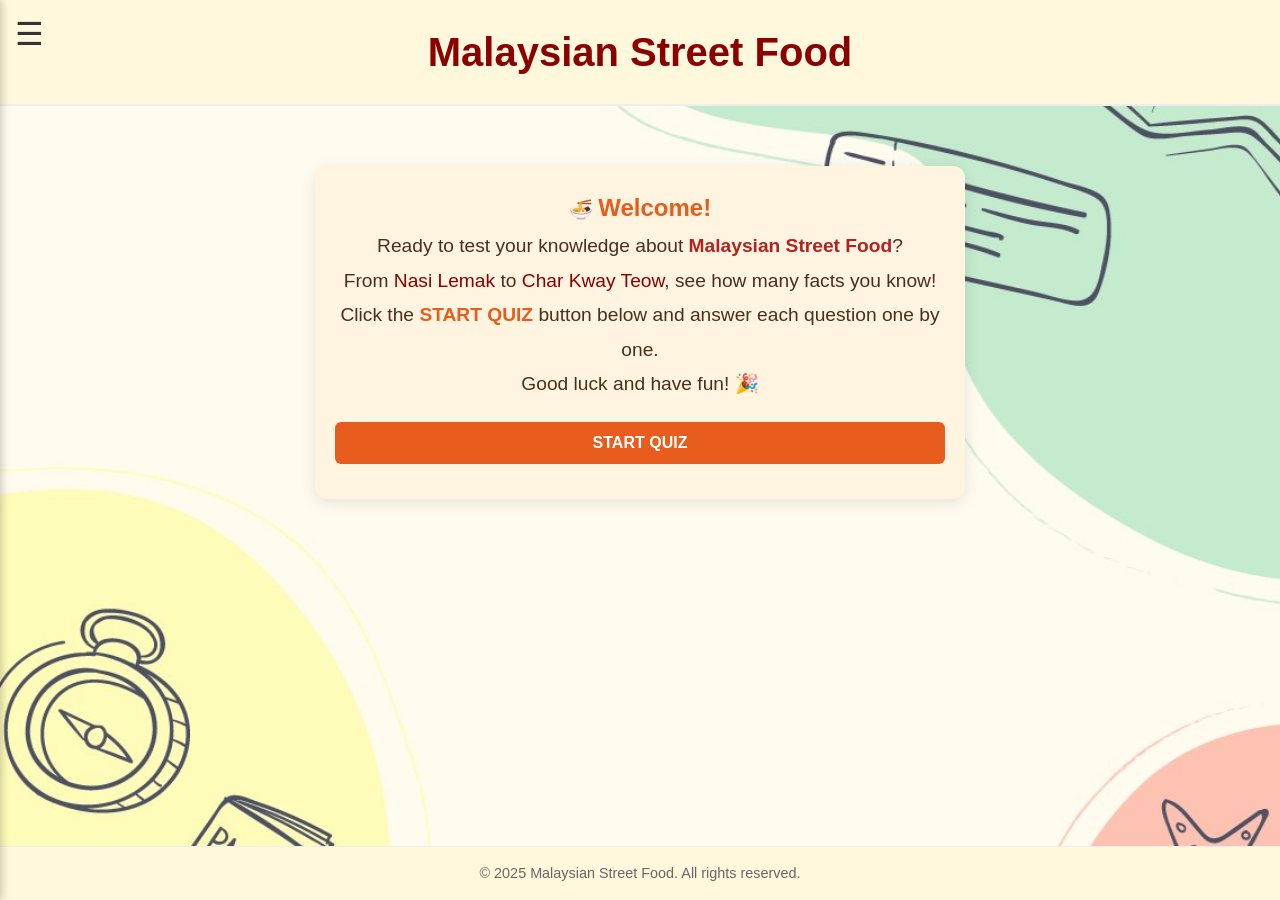
<file: quiz/quiz.html>
<!DOCTYPE html>
<html lang="en">
<head>
<meta charset="UTF-8">
<meta name="viewport" content="width=device-width, initial-scale=1">
<title>Quiz | Malaysian Street Food</title>
<link rel="stylesheet" href="quiz.css">
<link rel="stylesheet" href="../nav.css">
<style>
  /* Full-page background image for quiz */
  body {
    background-image: url('images/quiz.jpg');
    background-size: cover;   /* Fill screen */
    background-position: center;
    background-repeat: no-repeat;
    background-attachment: fixed; /* optional */
  }

  /* START QUIZ button styling */
  #startBtn {
    background: #e85c1e;
    color: white;
    border: none;
    padding: 12px 20px;
    border-radius: 6px;
    font-weight: bold;
    cursor: pointer;
    transition: background 0.3s ease, transform 0.2s ease;
    display: block;
    margin: 20px auto 0;
    font-size: 1rem;
  }

  #startBtn:hover {
    background: #d24d12;
    transform: scale(1.03);
  }

  /* Progress bar */
  #quiz-progress {
    display: none;
    width: 100%;
    background: #ffe6cc;
    height: 12px;
    border-radius: 6px;
    margin-bottom: 20px;
  }

  #quiz-progress-inner {
    height: 100%;
    background: #e85c1e;
    width: 0%;
    border-radius: 6px;
    transition: width 0.3s ease;
  }
</style>

<script>
  const quizQuestions = [
  {
    question: "1. What is the main ingredient used to make 'Otak-Otak'?",
    options: ["Fish", "Chicken", "Tofu"],
    answer: "Fish",
    image: "images/otak.jpg"
  },
  {
    question: "2. 'Nasi Lemak' is traditionally served with which condiment?",
    options: ["Soy Sauce", "Sambal", "Curry"],
    answer: "Sambal",
    image: "images/nasilemak.jpg"
  },
  {
    question: "3. 'Apam Balik' is best described as what type of food?",
    options: ["Fried noodles", "Rice porridge", "Stuffed pancake"],
    answer: "Stuffed pancake",
    image: "images/apam.jpg"
  },
  {
    question: "4. 'Mee Goreng' is commonly stir-fried with which type of noodles?",
    options: ["Yellow noodles", "Rice vermicelli", "Glass noodles"],
    answer: "Yellow noodles",
    image: "images/meegoreng.jpg"
  },
  {
    question: "5. 'Bak Kut Teh' is a soup dish traditionally made with which meat?",
    options: ["Pork", "Beef", "Chicken"],
    answer: "Pork",
    image: "images/bakkuhteh.jpg"
  },
  {
    question: "6. The dough for 'Roti Canai' is made mainly from what ingredient?",
    options: ["Rice", "Flour", "Cornmeal"],
    answer: "Flour",
    image: "images/Roti_Canai.jpg"
  },
  {
    question: "7. 'Asam Laksa' has a broth that is mainly what flavor?",
    options: ["Mild and salty", "Sweet and creamy", "Sour and spicy"],
    answer: "Sour and spicy",
    image: "images/asamlaksa.jpg"
  },
  {
    question: "8. 'Satay' is usually served with which dipping sauce?",
    options: ["Chili ketchup", "Soy sauce", "Peanut sauce"],
    answer: "Peanut sauce",
    image: "images/satay.jpg"
  },
  {
    question: "9. 'Cendol' gets its green color from what ingredient?",
    options: ["Green tea", "Pandan leaves", "Spinach"],
    answer: "Pandan leaves",
    image: "images/cendol.jpg"
  },
  {
    question: "10. The 'Ramly Burger' is most commonly sold at?",
    options: ["Street food stalls", "Luxury hotels", "Airports"],
    answer: "Street food stalls",
    image: "images/ramly.jpg"
  },
  {
    question: "11. 'Fruit Rojak' is a salad that usually combines fruit with which type of sauce?",
    options: ["Soy sauce", "Shrimp paste sauce", "Peanut sauce"],
    answer: "Shrimp paste sauce",
    image: "images/rojak.jpg"
  },
  {
    question: "12. 'Char Kuey Teow' is typically stir-fried with which key ingredient?",
    options: ["Flat rice noodles", "Thick yellow noodles", "Udon noodles"],
    answer: "Flat rice noodles",
    image: "images/charkueyteow.jpg"
  },
];

let currentQuestion = 0;
let userAnswers = JSON.parse(localStorage.getItem("quizAnswers")) || Array(quizQuestions.length).fill(null);
let lastScore = localStorage.getItem("quizScore");


document.addEventListener("DOMContentLoaded", () => {
  if (lastScore !== null) {
    alert(`📌 Welcome back! Your last quiz score was: ${lastScore}/${quizQuestions.length}`);
  }
});

function startQuiz() {
  document.getElementById("intro").style.display = "none";
  document.getElementById("quiz-progress").style.display = "block";
  showQuestion();
}

function updateProgress() {
  const percent = ((currentQuestion + 1) / quizQuestions.length) * 100;
  document.getElementById("quiz-progress-inner").style.width = percent + '%';
}

function showQuestion() {
  updateProgress();
  const q = quizQuestions[currentQuestion];

  document.getElementById("question-counter").innerText =
    `Question ${currentQuestion + 1} out of ${quizQuestions.length}`;

  const quizDiv = document.getElementById("quiz-container");

  let html = `<p><strong>${q.question}</strong></p>`;
  if (q.image) {
    html += `<img src="${q.image}" alt="Question Image" 
              style="max-width:300px; display:block; margin:10px auto; border-radius:8px;">`;
  }

  q.options.forEach((opt) => {
    const checked = userAnswers[currentQuestion] === opt ? "checked" : "";
    html += `<label class="quiz-option">
              <input type="radio" name="option" value="${opt}" ${checked}>
              <span>${opt}</span>
              </label>`;
  });

  html += `<div style="margin-top:15px; text-align:center;">`;
  if (currentQuestion > 0) html += `<button onclick="prevQuestion()">Previous</button> `;
  html += `<button onclick="nextQuestion()">${currentQuestion === quizQuestions.length - 1 ? "Submit" : "Next"}</button>`;
  html += `</div>`;

  quizDiv.innerHTML = html;
}

function nextQuestion() {
  const selected = document.querySelector('input[name="option"]:checked');
  if (!selected) {
    alert("Please select an answer before continuing!");
    return;
  }
  userAnswers[currentQuestion] = selected.value;
  localStorage.setItem("quizAnswers", JSON.stringify(userAnswers)); // ✅ 即時存答案

  if (currentQuestion === quizQuestions.length - 1) {
    showResult();
  } else {
    currentQuestion++;
    showQuestion();
  }
}

function prevQuestion() {
  currentQuestion--;
  showQuestion();
}

function showResult() {
  let score = 0;
  for (let i = 0; i < quizQuestions.length; i++) {
    if (userAnswers[i] === quizQuestions[i].answer) score++;
  }

  // Save the marks
  localStorage.setItem("quizScore", score);

  const quizDiv = document.getElementById("quiz-container");
  let message = "";
  let boxClass = "";

  if (score === quizQuestions.length) {
    message = `🎉 Perfect score! You got ${score}/${quizQuestions.length}!`;
    boxClass = "perfect";
  } else if (score >= 7) {
    message = `👍 Great job! You got ${score}/${quizQuestions.length}!`;
    boxClass = "great";
  } else if (score >= 4) {
    message = `🙂 Not bad! You got ${score}/${quizQuestions.length}!`;
    boxClass = "okay";
  } else {
    message = `😅 Better luck next time! You got ${score}/${quizQuestions.length}!`;
    boxClass = "bad";
  }

  quizDiv.innerHTML = `
    <div class="result-box ${boxClass}">
      <h2>Quiz Finished!</h2>
      <p>${message}</p>
    </div>
  `;

  document.getElementById("quiz-progress").style.display = "none";

  setTimeout(() => {
    document.getElementById("retry-modal").style.display = "flex";
  }, 500);
}

function restartQuiz() {
  userAnswers = Array(quizQuestions.length).fill(null);
  currentQuestion = 0;
  localStorage.removeItem("quizAnswers");   
  localStorage.removeItem("quizScore");     
  document.getElementById("quiz-progress").style.display = "block";
  document.getElementById("quiz-progress-inner").style.width = "0%";
  document.getElementById("retry-modal").style.display = "none";
  showQuestion();
}

// Modal button events
document.addEventListener("DOMContentLoaded", () => {
  document.getElementById("yes-btn").addEventListener("click", restartQuiz);
  document.getElementById("no-btn").addEventListener("click", () => {
    document.getElementById("retry-modal").style.display = "none";
  });
});
</script>
</head>
<body>

<header>
  <h1>Malaysian Street Food</h1>
</header>

    <!-- menu -->
    <button class="menu-toggle" id="menuToggle">☰</button>

    <!-- Navigation -->
    <div class="sidebar" id="sidebar">
        <a href="../index/index.html">Home</a>
        <a href="../about/about.html">About</a>
        <a href="../topdishes/topdishes.html">Top Dishes</a>
        <a href="../gallery/gallery.html">Gallery</a>
        <a href="../recipe/recipe.html">Recipe</a>
        <a href="../location/location.html">Location</a>
        <a href="../quiz/quiz.html">Quiz</a>
        <a href="../contact/contact.html">Contact</a>
        <a href="../event/event.html">Event</a>
        <a href="../faqs/faqs.html">FAQs</a>
    </div>

    <div class="overlay" id="overlay"></div>

<main>
  <section class="quiz-container">
    <div id="intro" class="framed-section">
      <p style="font-size:1.2rem; line-height:1.8; text-align:center; color:#4a2f1b;">
        🍜 <span style="font-size:1.5rem; color:#e85c1e; font-weight:bold;">Welcome!</span> <br>
        Ready to test your knowledge about <span style="color:#b22222; font-weight:bold;">Malaysian Street Food</span>? <br>
        From <span style="color:#8b0000;">Nasi Lemak</span> to <span style="color:#8b0000;">Char Kway Teow</span>, see how many facts you know! <br>
        Click the <span style="color:#e85c1e; font-weight:bold;">START QUIZ</span> button below and answer each question one by one. <br>
        Good luck and have fun! 🎉
      </p>
      <button id="startBtn" onclick="startQuiz()">START QUIZ</button>
    </div>

    <!-- Progress Bar and Question Counter -->
    <div id="quiz-header" style="text-align:center; margin-bottom:15px;">
      <p id="question-counter" style="font-weight:bold; font-size:1.1rem; color:#4a2f1b;">
      </p>
    <div id="quiz-progress">
    <div id="quiz-progress-inner"></div>
    </div>
    </div>

    <!-- Quiz Questions will appear here -->
    <div id="quiz-container"></div>

    <!-- Retry Quiz Modal -->
    <div id="retry-modal" class="modal">
      <div class="modal-content">
        <h3>Do you want to retry the quiz?</h3>
        <button id="yes-btn" class="modal-btn yes">Yes</button>
        <button id="no-btn" class="modal-btn no">No</button>
      </div>
    </div>

  </section>
</main>

<footer>
  &copy; 2025 Malaysian Street Food. All rights reserved.
</footer>

<script src="../whole.js"></script>

</body>
</html>
</file>
<file: nav.css>
.menu-toggle {
    position: fixed;
    top: 15px;
    left: 15px;
    font-size: 2rem;
    cursor: pointer;
    background: none;
    border: none;
    color: #333;
    z-index: 1001;
}


.sidebar {
    position: fixed;
    top: 0;
    left: -250px;
    width: 250px;
    height: 100%;
    background: #fff8dc;
    box-shadow: 2px 0 8px rgba(0, 0, 0, 0.2);
    padding-top: 60px;
    transition: left 0.3s ease;
    z-index: 1000;
}

.sidebar.active {
    left: 0;
}

.sidebar a {
    display: block;
    padding: 12px 20px;
    text-decoration: none;
    color: #333;
    font-weight: bold;
    border-bottom: 1px solid #ddd;
}

.sidebar a:hover {
    background: #ffe4b5;
}

.overlay {
    position: fixed;
    top: 0;
    left: 0;
    width: 100%;
    height: 100%;
    background: rgba(0, 0, 0, 0.4);
    display: none;
    z-index: 999;
}

.overlay.active {
    display: block;
}
</file>
<file: index/cookie.css>
/* Cookie popup container */
.cookie-popup {
    position: fixed;
    bottom: 20px;
    left: 50%;
    transform: translateX(-50%);
    width: 90%;
    max-width: 400px;
    background-color: #fff8e1;
    border: 1px solid #ddd;
    border-radius: 12px;
    padding: 20px;
    box-shadow: 0 4px 12px rgba(0,0,0,0.15);
    text-align: center;
    display: none; /* hidden initially */
    z-index: 9999;
    flex-direction: column;
    gap: 15px;
  }

/* Header of the popup */
.cookie-popup h3 {
  font-size: 18px;
  margin-bottom: 10px;
  color: #333;
}

/* Paragraph text */
.cookie-popup p {
  font-size: 14px;
  margin-bottom: 20px;
  color: #555;
  line-height: 1.5;
}

/* Buttons container */
.cookie-buttons {
  display: flex;
  justify-content: center;
  gap: 15px;
}

/* Accept and Reject buttons */
.cookie-buttons button {
  padding: 8px 16px;
  border: none;
  border-radius: 8px;
  cursor: pointer;
  font-size: 14px;
  font-weight: bold;
  transition: background 0.3s ease, transform 0.2s ease;
}

.cookie-accept {
  background-color: #4caf50;
  color: white;
}

.cookie-accept:hover {
  background-color: #45a049;
  transform: scale(1.05);
}

.cookie-reject {
  background-color: #f44336;
  color: white;
}

.cookie-reject:hover {
  background-color: #e53935;
  transform: scale(1.05);
}
</file>
<file: style.css>
/* Reset & basic setup */
* {
  margin: 0;
  padding: 0;
  box-sizing: border-box;
}

body {
  background-color: #fdf6e3; /* 米白色 */
  color: #222222; /* Dark text for contrast */
  font-family: 'Segoe UI', Tahoma, Geneva, Verdana, sans-serif;
  line-height: 1.6;
  min-height: 100vh;
}

/* Header */
header {
  background-color: #fff8dc; /* warm beige */
  padding: 20px;
  text-align: center;
  border-bottom: 2px solid #eee;
}

header h1 {
  color: #8b0000; /* dark red */
  font-size: 2.5rem;
}

/* Navigation */
nav {
  background-color: #f5deb3; /* light wheat color */
  padding: 10px;
  text-align: center;
}

nav a {
  color: #8b4513; /* saddle brown */
  text-decoration: none;
  margin: 0 15px;
  font-weight: bold;
  transition: color 0.3s ease;
}

nav a:hover {
  color: #000000;
}

/* Main content area */
main {
  padding: 20px;
}

section {
  margin-bottom: 40px;
}

/* Headings */
h2 {
  color: #b22222; /* firebrick */
  margin-bottom: 10px;
  border-bottom: 2px solid #ddd;
  padding-bottom: 5px;
}

h3 {
  color: #a0522d; /* sienna */
  margin-top: 20px;
}

/* Paragraphs & text */
p {
  margin-bottom: 15px;
}

/* List styling */
ul {
  list-style: disc;
  padding-left: 20px;
  margin-bottom: 20px;
}

/* Images */
img {
  max-width: 100%;
  height: auto;
  display: block;
  margin: 10px auto;
  border-radius: 10px;
  box-shadow: 0 2px 6px rgba(0, 0, 0, 0.1);
}

/* Form inputs */
input, textarea {
  width: 100%;
  padding: 10px;
  border: 1px solid #ccc;
  border-radius: 5px;
  font-size: 1rem;
  margin-bottom: 10px;
}

textarea {
  resize: vertical;
}

/* Buttons */
button {
  background-color: #ffcc66;
  color: #333;
  border: none;
  padding: 10px 20px;
  font-weight: bold;
  cursor: pointer;
  border-radius: 5px;
  transition: background-color 0.3s ease;
}

button:hover {
  background-color: #ffdb85;
}

/* Footer */
footer {
  background-color: #fff8dc;
  color: #666;
  text-align: center;
  padding: 15px;
  font-size: 0.9rem;
  border-top: 1px solid #eee;
  position: relative;
  bottom: 0;
  width: 100%;
}

/* Responsive layout */
@media (max-width: 768px) {
  header h1 {
    font-size: 2rem;
  }

  nav {
    display: flex;
    flex-direction: column;
  }

  nav a {
    margin: 8px 0;
  }
}
</file>
<file: about/about.css>
/* Reset & basic setup */
* {
  margin: 0;
  padding: 0;
  box-sizing: border-box;
}

body {
  background-color: #fdf6e3; 
  color: #222222; /* Dark text for contrast */
  font-family: 'Segoe UI', Tahoma, Geneva, Verdana, sans-serif;
  line-height: 1.6;
  min-height: 100vh;
}

/* Header */
header {
  background-color: #fff8dc; /* warm beige */
  padding: 20px;
  text-align: center;
  border-bottom: 2px solid #eee;
  position: sticky;
  top: 0;
  z-index: 1000; /* stays above content */
}

header h1 {
  color: #8b0000; /* dark red */
  font-size: 2.5rem;
}

/* Navigation */
nav {
  background-color: #f5deb3; /* light wheat color */
  padding: 10px;
  text-align: center;
  position: sticky;
  top: 104px; /* push below header */
  z-index: 999;
}

nav a {
  color: #8b4513; /* saddle brown */
  text-decoration: none;
  margin: 0 15px;
  font-weight: bold;
  transition: color 0.3s ease;
}

nav a:hover {
  color: #000000;
}

/* Main content area */
main {
  padding: 20px;
}

section {
  margin-bottom: 40px;
}

/* Make body and html full height */
html, body {
  height: 100%;
  margin: 0;
  display: flex;
  flex-direction: column;
}

/* Main content should expand to fill space */
main {
  flex: 1;
}

/* Footer styling */
footer {
  background-color: #e85c1e;
  color: white;
  text-align: center;
  padding: 10px 0;
}


/* Headings */
h2 {
  font-family: 'Playfair Display', serif;
  color: #b22222; /* firebrick red */
}


h3 {
  color: #a0522d; /* sienna */
  margin-top: 20px;
}

/* Paragraphs & text */
p {
  margin-bottom: 15px;
}

/* List styling */
ul {
  list-style: disc;
  padding-left: 20px;
  margin-bottom: 20px;
}

/* Images */
img {
  max-width: 100%;
  height: auto;
  display: block;
  margin: 10px auto;
  border-radius: 10px;
  box-shadow: 0 2px 6px rgba(0, 0, 0, 0.1);
}

/* Form inputs */
input, textarea {
  width: 100%;
  padding: 10px;
  border: 1px solid #ccc;
  border-radius: 5px;
  font-size: 1rem;
  margin-bottom: 10px;
}

textarea {
  resize: vertical;
}

/* Back to Top Button */
#backToTop {
  position: fixed;
  bottom: 30px;
  right: 30px;
  z-index: 99;
  font-size: 20px;
  border: none;
  outline: none;
  background-color: #b22222;
  color: white;
  cursor: pointer;
  padding: 12px 16px;
  border-radius: 50%;
  box-shadow: 0 4px 8px rgba(0,0,0,0.2);
  display: none; /* hidden by default */
  transition: background-color 0.3s, transform 0.3s;
}

#backToTop:hover {
  background-color: #8b1a1a;
  transform: scale(1.1);
}


/* Footer */
footer {
  background-color: #fff8dc;
  color: #666;
  text-align: center;
  padding: 15px;
  font-size: 0.9rem;
  border-top: 1px solid #eee;
  position: relative;
  bottom: 0;
  width: 100%;
}

/* Responsive layout */
@media (max-width: 768px) {
  header h1 {
    font-size: 2rem;
  }

  nav {
    display: flex;
    flex-direction: column;
  }

  nav a {
    margin: 8px 0;
  }
}

/* Layout for about section */
.about-section .about-content {
  display: flex;
  align-items: center;
  justify-content: space-between;
  gap: 20px;
  flex-wrap: wrap;
}

/* Make left image column narrower */
.about-section .image-grid {
  flex: 0 0 40%; /* take 40% width instead of 50% */
}

/* Make text column wider and center vertically */
.about-section .text {
  flex: 0 0 55%;
  display: flex;
  flex-direction: column;
  justify-content: center;
}

/* Bigger headings with underline */
.about-section .text h2 {
  font-size: 2.5rem; /* bigger title */
  font-weight: bold;
  color: #b22222;
  border-bottom: 3px solid #b22222;
  padding-bottom: 5px;
  margin-bottom: 15px;
  display: inline-block;
}

/* Bigger paragraph text */
.about-section .text p {
  font-size: 1.2rem;
  line-height: 1.8;
}

/* Image side */
.about-section .image {
  flex: 1;
  min-width: 280px;
  animation: fadeInSlide 1s ease forwards;
  opacity: 0;
}

/* Animate on load */
@keyframes fadeInSlide {
  0% {
    opacity: 0;
    transform: translateX(40px);
  }
  100% {
    opacity: 1;
    transform: translateX(0);
  }
}

.about-section {
  display: flex;
  align-items: center; /* vertically centers text */
  gap: 30px;
}

.about-section img {
  width: 300px; /* make image smaller */
  height: auto;
  border-radius: 10px; /* optional rounded corners */
}

.about-text {
  flex: 1;
  display: flex;
  flex-direction: column;
  justify-content: center; /* centers text vertically */
}

.about-text h2 {
  font-size: 2rem; /* bigger titles */
  margin-bottom: 10px;
}

.about-text p {
  font-size: 1.1rem;
  line-height: 1.6;
}


/* Layout container */
.about-section .about-content {
  display: flex;
  align-items: flex-start;
  justify-content: space-between;
  gap: 30px;
  flex-wrap: wrap;
}

/* Image grid on left */
.image-grid {
  flex: 1;
  display: grid;
  grid-template-columns: repeat(2, 1fr);
  gap: 10px;
  min-width: 250px;
  animation: fadeInGrid 1.2s ease forwards;
  opacity: 0;
}

/* Text area on right */
.text {
  flex: 1;
  min-width: 280px;
  animation: slideInText 1s ease forwards;
  opacity: 0;
}

/* Animation keyframes */
@keyframes fadeInGrid {
  0% {
    opacity: 0;
    transform: translateX(-40px);
  }
  100% {
    opacity: 1;
    transform: translateX(0);
  }
}

@keyframes slideInText {
  0% {
    opacity: 0;
    transform: translateX(40px);
  }
  100% {
    opacity: 1;
    transform: translateX(0);
  }
}

/* Simple styling for the top banner */
#visitBanner {
  background-color: #ffe599;
  color: #333;
  text-align: center;
  padding: 10px;
  font-size: 14px;
  font-weight: bold;
}

/* Main layout: split screen half-half */
.about-content {
  display: flex;
  justify-content: space-between;
  align-items: flex-start;
  gap: 30px;
  flex-wrap: wrap;
}

/* Make image + text each take 50% */
.image-grid,
.text {
  flex: 1 1 50%;
  box-sizing: border-box;
}

/* Ensure image grid doesn't overflow */
.image-grid {
  display: grid;
  grid-template-columns: 1fr 1fr;
  gap: 10px;
  justify-items: center;
  animation: fadeInGrid 1.2s ease forwards;
  opacity: 0;
  padding: 10px;
  max-width: 100%;
}

/* Staggered layout */
.image-grid img:nth-child(1) {
  grid-column: 1 / 3;
  justify-self: center;
  width: 70%;
  height: 200px;
}

.image-grid img:nth-child(2),
.image-grid img:nth-child(3) {
  width: 100%;
  height: 180px;
}

.image-grid img:nth-child(4) {
  grid-column: 1 / 3;
  justify-self: center;
  width: 70%;
  height: 200px;
}

.image-grid img {
  object-fit: cover;
  border-radius: 8px;
  box-shadow: 0 2px 6px rgba(0, 0, 0, 0.1);
}

/* Text content */
.text {
  padding: 10px 20px;
  animation: slideInText 1s ease forwards;
  opacity: 0;
}

/* Animations */
@keyframes fadeInGrid {
  0% {
    opacity: 0;
    transform: translateX(-30px);
  }
  100% {
    opacity: 1;
    transform: translateX(0);
  }
}

@keyframes slideInText {
  0% {
    opacity: 0;
    transform: translateX(30px);
  }
  100% {
    opacity: 1;
    transform: translateX(0);
  }
}

/* Responsive: stack vertically on small screens */
@media (max-width: 768px) {
  .about-content {
    flex-direction: column;
  }

  .image-grid,
  .text {
    flex: 1 1 100%;
  }

  .image-grid img:nth-child(1),
  .image-grid img:nth-child(4) {
    width: 100%;
  }
}

.framed-section {
  border: 2px solid #b22222;       /* red frame */
  border-radius: 10px;             /* rounded corners */
  padding: 20px;                   /* space inside frame */
  margin: 20px auto;               /* space outside frame */
  max-width: 900px;                /* limit width for neatness */
  background-color: #fff8f0;       /* soft background */
  box-shadow: 0 4px 8px rgba(0,0,0,0.1); /* subtle shadow */
}


/* Timeline Section */
.timeline-section {
  background-color: #fffef8;
  padding: 60px 20px;
}

.timeline-title {
  text-align: center;
  font-size: 2rem;
  margin-bottom: 40px;
  position: relative;
}

.timeline {
  position: relative;
  max-width: 1000px;
  margin: auto;
  padding-left: 20px;
  padding-right: 20px;
}

.timeline::after {
  content: '';
  position: absolute;
  width: 4px;
  background-color: #e74c3c;
  top: 0;
  bottom: 0;
  left: 50%;
  margin-left: -2px;
}

/* Each timeline item */
.timeline-item {
  padding: 20px 30px;
  position: relative;
  width: 50%;
}

.timeline-item::before {
  content: '';
  position: absolute;
  width: 20px;
  height: 20px;
  right: -10px;
  background-color: #e74c3c;
  border-radius: 50%;
  top: 20px;
  z-index: 1;
}

/* Alternate sides */
.timeline-item.left {
  left: 0;
  text-align: right;
}

.timeline-item.left::before {
  right: -10px;
}

.timeline-item.right {
  left: 50%;
  text-align: left;
}

.timeline-item.right::before {
  left: -10px;
}

/* Content box */
.timeline-item .content {
  background-color: #ffffff;
  padding: 15px;
  border-radius: 6px;
  box-shadow: 0 2px 10px rgba(0,0,0,0.05);
}

.timeline-item .content h3 {
  margin-top: 0;
  color: #b22222;
}

.timeline-item .content p {
  margin: 0;
  color: #333;
}

/* Responsive (stacked) */
@media (max-width: 768px) {
  .timeline::after {
    left: 8px;
  }

  .timeline-item {
    width: 100%;
    padding-left: 40px;
    padding-right: 25px;
  }

  .timeline-item.left, .timeline-item.right {
    left: 0;
    text-align: left;
  }

  .timeline-item::before {
    left: 0;
  }
}

.timeline-item {
  opacity: 0;
  transform: translateY(40px);
  transition: all 0.8s ease;
}

.timeline-item.visible {
  opacity: 1;
  transform: translateY(0);
}

.about-preview {
  background-image: url('../images/about-bg.jpg'); /* path to your image */
  background-size: cover;
  background-position: center;
  background-repeat: no-repeat;
  padding: 60px 20px;
  color: #fff; /* light text for contrast */
  position: relative;
}

/* Optional: Add a soft overlay for better text visibility */
.about-preview::before {
  content: "";
  position: absolute;
  inset: 0;
  background-color: rgba(0, 0, 0, 0.4); /* dark overlay */
  z-index: 0;
}

/* Ensure content appears above overlay */
.about-preview-content {
  position: relative;
  z-index: 1;
}

.fun-facts {
  background-color: #f5deb3;
  padding: 40px 20px;
  text-align: center;
  border: 4px solid #b22222; /* full border */
}

.fun-facts h2 {
  display: inline-block;
  border-bottom: 3px solid #b22222; /* underline for the title */
  padding-bottom: 5px;
  margin-bottom: 20px;
}

.facts-container {
  display: flex;
  justify-content: center;
  gap: 30px;
  flex-wrap: wrap;
}

.fact {
  font-size: 1.5rem;
  font-weight: bold;
  color: #8b0000;
}

.fact p {
  font-size: 1rem;
  color: #333;
}

.team-section {
  padding: 40px 20px;
  background-color: #fff8dc;
  text-align: center;
}

.team-section h2 {
  color: #b22222;
  margin-bottom: 30px;
}

.team-grid {
  display: flex;
  justify-content: center;
  gap: 20px;
  flex-wrap: wrap;
}

.team-member {
  background: white;
  padding: 15px;
  border-radius: 10px;
  box-shadow: 0 2px 6px rgba(0,0,0,0.1);
  max-width: 200px;
  transition: transform 0.3s ease;
}

.team-member:hover {
  transform: translateY(-5px);
}

.team-member img {
  border-radius: 50%;
  width: 120px;
  height: 120px;
  object-fit: cover;
}

.team-member h3 {
  margin-top: 10px;
  color: #8b0000;
}

.team-member p {
  color: #333;
  font-size: 0.9rem;
}
</file>
<file: contact/contact.css>
/* Reset & basic setup */
* {
  margin: 0;
  padding: 0;
  box-sizing: border-box;
}

body {
  background-color: #fdf6e3; /* 米白色 */
  color: #222222; /* Dark text for contrast */
  font-family: 'Segoe UI', Tahoma, Geneva, Verdana, sans-serif;
  line-height: 1.6;
  min-height: 100vh;
}

/* Header */
header {
  background-color: #fff8dc; /* warm beige */
  padding: 20px;
  text-align: center;
  border-bottom: 2px solid #eee;
  position: sticky;
  top: 0;
  z-index: 1000; /* stays above content */
}

header h1 {
  color: #8b0000; /* dark red */
  font-size: 2.5rem;
}

/* Main content area */
main {
  padding: 20px;
}

section {
  margin-bottom: 40px;
}

/* Make body and html full height */
html, body {
  height: 100%;
  margin: 0;
  display: flex;
  flex-direction: column;
}

/* Main content should expand to fill space */
main {
  flex: 1;
}

/* Footer styling */
footer {
  background-color: #e85c1e;
  color: white;
  text-align: center;
  padding: 10px 0;
}


/* Headings */
h2 {
  font-family: 'Playfair Display', serif;
  color: #b22222; /* firebrick red */
}


h3 {
  color: #a0522d; /* sienna */
  margin-top: 20px;
}

/* Paragraphs & text */
p {
  margin-bottom: 15px;
}

/* List styling */
ul {
  list-style: disc;
  padding-left: 20px;
  margin-bottom: 20px;
}

/* Images */
img {
  max-width: 100%;
  height: auto;
  display: block;
  margin: 10px auto;
  border-radius: 10px;
  box-shadow: 0 2px 6px rgba(0, 0, 0, 0.1);
}

/* Form inputs */
input, textarea {
  width: 100%;
  padding: 10px;
  border: 1px solid #ccc;
  border-radius: 5px;
  font-size: 1rem;
  margin-bottom: 10px;
}

textarea {
  resize: vertical;
}

/* Back to Top Button */
#backToTop {
  position: fixed;
  bottom: 30px;
  right: 30px;
  z-index: 99;
  font-size: 20px;
  border: none;
  outline: none;
  background-color: #b22222;
  color: white;
  cursor: pointer;
  padding: 12px 16px;
  border-radius: 50%;
  box-shadow: 0 4px 8px rgba(0,0,0,0.2);
  display: none; /* hidden by default */
  transition: background-color 0.3s, transform 0.3s;
}

#backToTop:hover {
  background-color: #8b1a1a;
  transform: scale(1.1);
}


/* Footer */
footer {
  background-color: #fff8dc;
  color: #666;
  text-align: center;
  padding: 15px;
  font-size: 0.9rem;
  border-top: 1px solid #eee;
  position: relative;
  bottom: 0;
  width: 100%;
}

/* Responsive layout */
@media (max-width: 768px) {
  header h1 {
    font-size: 2rem;
  }

  nav {
    display: flex;
    flex-direction: column;
  }

  nav a {
    margin: 8px 0;
  }
}

/* Contact page layout */
.contact-section {
  display: flex;
  flex-wrap: wrap;
  gap: 20px;
  padding: 30px;
}

.contact-form, .contact-map {
  flex: 1;
  min-width: 300px;
}

/* Contact form styles */
.contact-form h2 {
  font-size: 2rem;
  margin-bottom: 10px;
}

.contact-form p {
  margin-bottom: 20px;
  font-size: 1rem;
  color: #555;
}

.contact-form form input,
.contact-form form textarea {
  width: 100%;
  padding: 10px;
  margin-bottom: 15px;
  border: 2px solid #ccc;
  border-radius: 8px;
  font-size: 1rem;
}

.contact-form form input:focus,
.contact-form form textarea:focus {
  border-color: #f57c00;
  outline: none;
}

.contact-form button {
  background-color: #f57c00;
  color: white;
  padding: 12px 20px;
  border: none;
  border-radius: 8px;
  font-size: 1rem;
  cursor: pointer;
  transition: background-color 0.3s ease;
}

.contact-form button:hover {
  background-color: #e65100;
}

/* Responsive adjustments */
@media (max-width: 768px) {
  .contact-section {
    flex-direction: column;
  }
}


.map-container {
  position: relative;
  width: 50%;
  height: 500px;
  overflow: hidden;
  border-radius: 250px 250px 250px 0; /* right half-circle */
}

.map-container iframe {
  width: 100%;
  height: 100%;
  border: 0;
}
</file>
<file: event/event.css>
/* Reset & basic setup */
* {
    margin: 0;
    padding: 0;
    box-sizing: border-box;
}

body {
    background-color: #fdf6e3;
    /* 米白色 */
    color: #222222;
    /* Dark text for contrast */
    font-family: 'Segoe UI', Tahoma, Geneva, Verdana, sans-serif;
    line-height: 1.6;
    min-height: 100vh;
}

/* Header */
header {
    background-color: #fff8dc;
    padding: 20px;
    text-align: center;
    border-bottom: 2px solid #eee;
}

header h1 {
    color: #8b0000;
    font-size: 2.5rem;
}

h1 {
    text-align: center;
}

main {
    padding: 20px;
}

section {
    margin-bottom: 40px;
}

h3 {
    color: #a0522d;
    margin-top: 20px;
}

/* Paragraphs & text */
p {
    margin-bottom: 15px;
}

a.back-btn {
    display: block;
    margin-top: 20px;
    text-align: center;
    color: #fff;
    background: #ff7f50;
    padding: 10px 15px;
    border-radius: 5px;
    text-decoration: none;
    width: fit-content;
    margin-left: auto;
    margin-right: auto;
}

a.back-btn:hover {
    background: #e67e22;
}

img {
    max-width: 100%;
    height: auto;
    display: block;
    margin: 10px auto;
    border-radius: 10px;
    box-shadow: 0 2px 6px rgba(0, 0, 0, 0.1);
}

.event-container {
    display: flex;
    flex-wrap: wrap;
    gap: 20px;
    justify-content: center;
    margin: 30px auto;
    max-width: 1100px;
}

.event-card {
    background: #fff8f0;
    border-radius: 12px;
    box-shadow: 0 4px 12px rgba(0, 0, 0, 0.1);
    overflow: hidden;
    max-width: 320px;
    transition: transform 0.3s ease;
}

.event-card:hover {
    transform: translateY(-6px);
}

.event-card img {
    width: 100%;
    height: 200px;
    object-fit: cover;
}

.event-card h3 {
    color: #b22222;
    margin: 10px;
}

.event-card p {
    margin: 10px;
}

.event-card button {
    display: block;
    margin: 15px auto;
    background: #ff7f50;
    color: white;
    border: none;
    padding: 10px 15px;
    border-radius: 6px;
    cursor: pointer;
}

.event-card button:hover {
    background: #e67e22;
}

.countdown-section {
    text-align: center;
    margin: 40px auto;
    padding: 20px;
    background: #fff8f0;
    border-radius: 12px;
    max-width: 600px;
    box-shadow: 0 4px 12px rgba(0, 0, 0, 0.1);
}

#countdown {
    display: flex;
    justify-content: center;
    gap: 20px;
    margin-top: 20px;
    font-size: 1.5rem;
    font-weight: bold;
    color: #b22222;
}

#countdown2 {
    display: flex;
    justify-content: center;
    gap: 20px;
    margin-top: 20px;
    font-size: 1.5rem;
    font-weight: bold;
    color: #b22222;
}

#countdown div {
    background: #ffebcd;
    padding: 15px 20px;
    border-radius: 8px;
    min-width: 90px;
}

.slider {
    position: relative;
    width: 100%;
    height: 450px;
    max-height: 500px;       
    min-height: 250px;
    overflow: hidden;
}

.slides {
    display: flex;
    transition: transform 1.2s ease-in-out;
    height: 100%;
}

.slide {
    min-width: 100%;
    height: 100%;
    position: relative;  
    padding: 0;           
    background: none;    
    display: flex;
    justify-content: center;
    align-items: center;
}

.slide img {
    width: 100%;
    height: 100%;
    object-fit: cover;           
}

.slide-btn {
    position: absolute;
    bottom: 30px;            
    left: 50%;
    transform: translateX(-50%);
    background: #ff7f50;
    color: white;
    padding: 12px 25px;
    border-radius: 8px;
    cursor: pointer;
    font-size: 1rem;
    font-weight: bold;
    box-shadow: 0 4px 8px rgba(0,0,0,0.3);
}

.slide-btn:hover {
    background: #e67e22;
}

/* Navigation buttons */
.nav-btn {
    position: absolute;
    top: 50%;
    transform: translateY(-50%);
    background: rgba(0, 0, 0, 0.5);
    color: white;
    border: none;
    font-size: 2rem;
    cursor: pointer;
    padding: 10px 15px;
    border-radius: 50%;
}

.nav-btn:hover {
    background: rgba(0, 0, 0, 0.8);
}

.prev {
    left: 20px;
}

.next {
    right: 20px;
}
</file>
<file: quiz/quiz.css>
/* Reset & basic setup */
* {
  margin: 0;
  padding: 0;
  box-sizing: border-box;
}

body {
  background-color: #fdf6e3; /* 米白色 */
  color: #222222; /* Dark text for contrast */
  font-family: 'Segoe UI', Tahoma, Geneva, Verdana, sans-serif;
  line-height: 1.6;
  min-height: 100vh;
}

/* Header */
header {
  background-color: #fff8dc; /* warm beige */
  padding: 20px;
  text-align: center;
  border-bottom: 2px solid #eee;
  position: sticky;
  top: 0;
  z-index: 1000; /* stays above content */
}

header h1 {
  color: #8b0000; /* dark red */
  font-size: 2.5rem;
}

/* Navigation */
nav {
  background-color: #f5deb3; /* light wheat color */
  padding: 10px;
  text-align: center;
  position: sticky;
  top: 104px; /* push below header */
  z-index: 999;
}

nav a {
  color: #8b4513; /* saddle brown */
  text-decoration: none;
  margin: 0 15px;
  font-weight: bold;
  transition: color 0.3s ease;
}

nav a:hover {
  color: #000000;
}

/* Main content area */
main {
  padding: 20px;
}

section {
  margin-bottom: 40px;
}

/* Make body and html full height */
html, body {
  height: 100%;
  margin: 0;
  display: flex;
  flex-direction: column;
}

/* Main content should expand to fill space */
main {
  flex: 1;
}

/* Footer styling */
footer {
  background-color: #e85c1e;
  color: white;
  text-align: center;
  padding: 10px 0;
}


/* Headings */
h2 {
  font-family: 'Playfair Display', serif;
  color: #b22222; /* firebrick red */
}


h3 {
  color: #a0522d; /* sienna */
  margin-top: 20px;
}

/* Paragraphs & text */
p {
  margin-bottom: 15px;
}

/* List styling */
ul {
  list-style: disc;
  padding-left: 20px;
  margin-bottom: 20px;
}

/* Images */
img {
  max-width: 100%;
  height: auto;
  display: block;
  margin: 10px auto;
  border-radius: 10px;
  box-shadow: 0 2px 6px rgba(0, 0, 0, 0.1);
}

/* Form inputs */
input, textarea {
  width: 100%;
  padding: 10px;
  border: 1px solid #ccc;
  border-radius: 5px;
  font-size: 1rem;
  margin-bottom: 10px;
}

textarea {
  resize: vertical;
}

/* Container for all options */
#quiz-container {
  text-align: center; /* center the whole block */
}

/* Option card style */
.quiz-option {
  display: block;
  max-width: 650px;
  margin: 2px auto;          
  padding: 6px 12px;          
  border: 2px solid #e85c1e;
  border-radius: 8px;
  background: #fff8f0;
  text-align: left;
  cursor: pointer;
  line-height: 1.0;        
  transition: transform 0.2s ease, background 0.3s ease;
}

/* Hover effect */
.quiz-option:hover {
  background: #ffe1d2;
  transform: scale(1.02);
}

/* Highlight selected option */
.quiz-option input[type="radio"]:checked + span {
  background: #46ff21;   /* highlight color */
  color: rgb(0, 0, 0);          /* text turns black */
  border-radius: 6px;
  padding: 6px 10px;
  display: inline-block;
}


/* Footer */
footer {
  background-color: #fff8dc;
  color: #666;
  text-align: center;
  padding: 15px;
  font-size: 0.9rem;
  border-top: 1px solid #eee;
  position: relative;
  bottom: 0;
  width: 100%;
}

/* Responsive layout */
@media (max-width: 768px) {
  header h1 {
    font-size: 2rem;
  }

  nav {
    display: flex;
    flex-direction: column;
  }

  nav a {
    margin: 8px 0;
  }
}

.quiz-container {
  max-width: 650px;
  margin: 40px auto;
  padding: 20px;
  background: #fff4e0; /* warm cream tone */
  border-radius: 12px;
  box-shadow: 0 4px 15px rgba(0, 0, 0, 0.1);
  font-family: 'Poppins', sans-serif;
}

.quiz-container h2 {
  text-align: center;
  margin-bottom: 20px;
  color: #e85c1e; /* warm orange-red */
  font-weight: bold;
}

.quiz-container p {
  font-size: 1.5rem;
  color: #4a2f1b; /* deep brown for good contrast */
}

.quiz-container label {
  display: block;
  padding: 8px;
  cursor: pointer;
  background: #ffe6cc; /* pale orange highlight */
  margin-bottom: 8px;
  border-radius: 6px;
  transition: background 0.3s ease;
}

.quiz-container label:hover {
  background: #ffd1a3; /* slightly darker on hover */
}

.quiz-container input[type="radio"] {
  margin-right: 10px;
}

.quiz-container button {
  display: block;
  width: 100%;
  padding: 12px;
  background: #e85c1e; /* matches your orange-red theme */
  color: white;
  border: none;
  border-radius: 6px;
  font-size: 1rem;
  font-weight: bold;
  cursor: pointer;
  margin-top: 10px;
  transition: background 0.3s ease, transform 0.2s ease;
}

.quiz-container button:hover {
  background: #d24d12; /* darker hover */
  transform: scale(1.03); /* slight pop effect on hover */
} 

.quiz-container #intro p {
  font-size: 1.2rem;
  color: #4a2f1b; /* deep brown, matches question text */
  text-align: center;
  margin-bottom: 20px;
  line-height: 1.6;
}

.quiz-container label {
  display: block;
  padding: 8px 12px;
  margin-bottom: 8px;
  cursor: pointer;
  background: #ffe6cc; /* pale orange highlight */
  border-radius: 6px;
  transition: background 0.3s ease, transform 0.2s ease;
}

.quiz-container label:hover {
  background: #ffd1a3; /* slightly darker on hover */
  transform: scale(1.02); /* subtle hover effect */
}

.quiz-container input[type="radio"] {
  margin-right: 10px;
}

.result-box {
  padding: 20px;
  margin-top: 30px;
  border-radius: 15px;
  text-align: center;
  font-size: 1.2rem;
  font-weight: bold;
  color: #fff; /* 白色字體 */
  text-shadow: 1px 1px 3px rgba(0,0,0,0.4); /* 微陰影讓字更清晰 */
  box-shadow: 0 5px 15px rgba(0,0,0,0.2);
  animation: fadeIn 0.8s ease-in-out;
}

.result-box h2 {
  margin-bottom: 10px;
  font-size: 1.5rem;
  color: #fff; /* 標題也保持白色 */
  text-shadow: 2px 2px 4px rgba(0,0,0,0.5);
}


.result-box {
  padding: 20px;
  margin-top: 30px;
  border-radius: 15px;
  text-align: center;
  font-size: 1.2rem;
  font-weight: bold;
  color: #fff;
  box-shadow: 0 5px 15px rgba(0,0,0,0.2);
  animation: fadeIn 0.8s ease-in-out;
}

.result-box h2 {
  margin-bottom: 10px;
  font-size: 1.5rem;
}

.result-box.perfect {
  background: linear-gradient(135deg, #ffb347, #ff7e00); /* 明亮橙 + 深橙 */
}

.result-box.great {
  background: linear-gradient(135deg, #ffcc70, #ff914d); /* 金黃橙 + 柔和橙 */
}

.result-box.okay {
  background: linear-gradient(135deg, #ffd194, #ff9a3d); /* 淡琥珀 + 橙色 */
}

.result-box.bad {
  background: linear-gradient(135deg, #ffe0b2, #ffb347); /* 淡橙米色 + 明亮橙 */
}

/* 淡入動畫 */
@keyframes fadeIn {
  from {opacity: 0; transform: scale(0.8);}
  to {opacity: 1; transform: scale(1);}
}

.retry-btn {
  margin-top: 15px;
  padding: 10px 20px;
  background: #ff7e00;
  color: #fff;
  border: none;
  border-radius: 8px;
  font-size: 1rem;
  font-weight: bold;
  cursor: pointer;
  transition: 0.3s ease;
  box-shadow: 0 4px 10px rgba(0,0,0,0.2);
}

.retry-btn:hover {
  background: #ff9a3d;
  transform: scale(1.05);
}

/* Modal background */
.modal {
  display: none; /* Hidden by default */
  position: fixed;
  top: 0; left: 0; right: 0; bottom: 0;
  background: rgba(0,0,0,0.5);
  justify-content: center;
  align-items: center;
  z-index: 9999;
}

/* Modal box */
.modal-content {
  background: #fff;
  padding: 20px 30px;
  border-radius: 12px;
  text-align: center;
  box-shadow: 0 5px 20px rgba(0,0,0,0.3);
  animation: fadeIn 0.3s ease-in-out;
}

.modal-content h3 {
  margin-bottom: 20px;
  color: #333;
}

/* Buttons */
.modal-btn {
  padding: 10px 20px;
  margin: 0 10px;
  border: none;
  border-radius: 8px;
  font-size: 1rem;
  cursor: pointer;
  transition: 0.3s;
}

.modal-btn.yes {
  background: #ff7e00;
  color: #fff;
}

.modal-btn.no {
  background: #ccc;
  color: #333;
}

.modal-btn:hover {
  transform: scale(1.05);
}

/* Animation */
@keyframes fadeIn {
  from {opacity: 0; transform: scale(0.8);}
  to {opacity: 1; transform: scale(1);}
}
</file>
